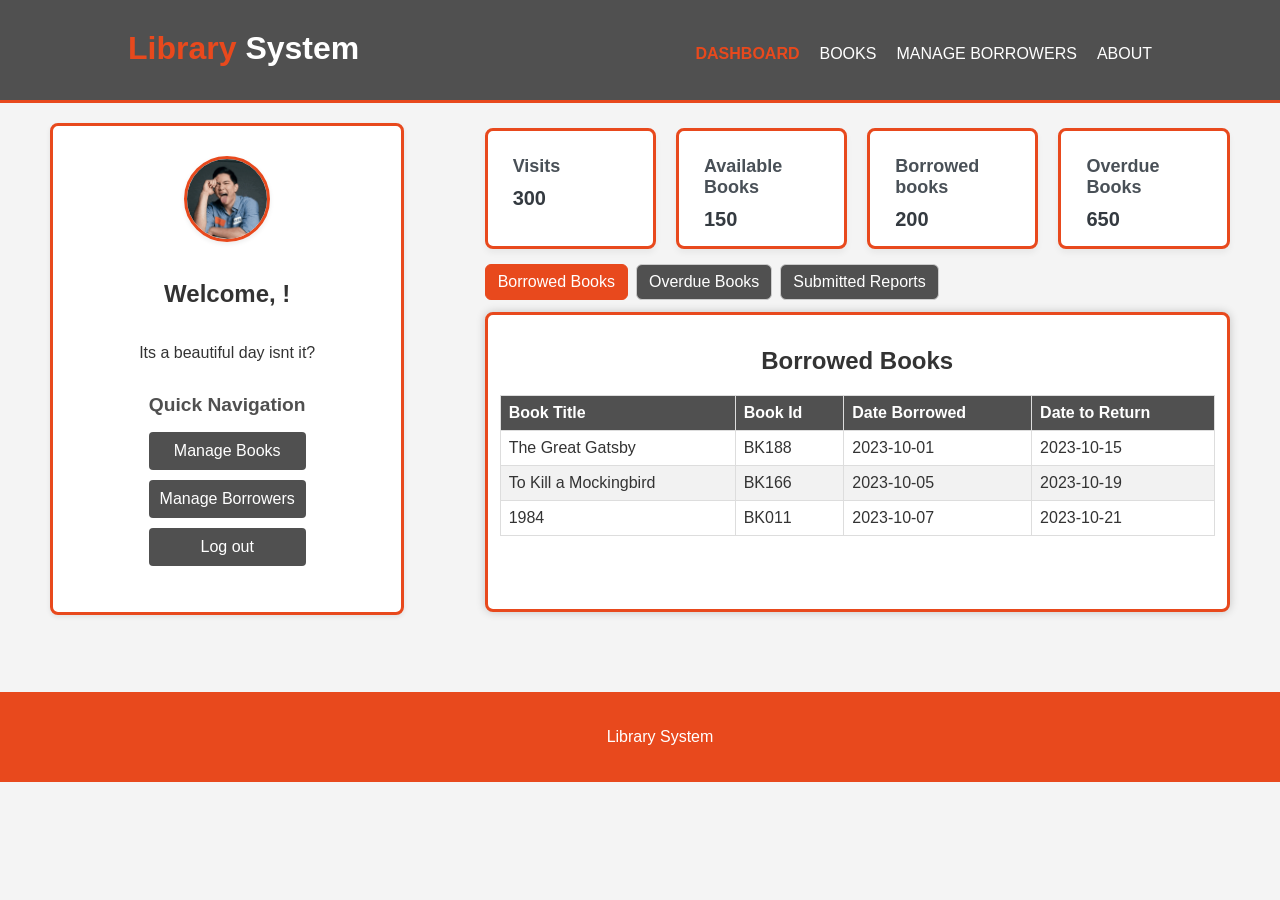
<file: ITE1-Project/index.html>
<!DOCTYPE html>
<html lang="en">
<head>
    <meta charset="UTF-8">
    <meta name="viewport" content="width=device-width, initial-scale=1.0">

    <link rel="stylesheet" href="kainis.css">
    <title>Library System - Dashboard</title>
    <style>
        body{
            min-height: 100vh;
        }
        .niger {
            background: #fff;
            border: 1px solid #ccc;
            border-radius: 8px;
            box-shadow: 0 2px 5px rgba(0,0,0,0.08);
            padding: 24px 16px;
            margin: 20px auto;
            transition: box-shadow 0.2s;
            width: 80%;
            border: #e8491d 3px solid;
            margin-top: 0px;
        }
        .dashboard-section h2 {
            color: #e8491d;
            margin-bottom: 15px;
            
        }

        .dashboard-links {
            list-style: none;
            padding: 0;
        }

        .dashboard-links li {
            margin-bottom: 10px;
        }

        .dashboard-links a {
            display: block;
            background-color: #505050;
            color: white;
            text-align: center;
            padding: 10px;
            text-decoration: none;
            border-radius: 4px;
            transition: background-color 0.3s ease;
        }

        .dashboard-links a:hover {
            background-color: #e8491d;
        }

        footer {
            padding: 20px;
            margin-top: 20px;
            color: #fff;
            background-color: #e8491d;
            text-align: center;
        }

        
       
.chart-canvas {
    flex-shrink: 0;
}

.overview {
            gap: 20px;
            display: flex;
            flex-direction: row;
            grid-template-columns: 1fr;
            align-items: center;
            min-width: 250px;
            
        }

        .overview-card {
            background-color: #fff;
            padding: 25px;
            border-radius: 8px;
            box-shadow: 0 4px 6px rgba(0, 0, 0, 0.05);
            text-align: left; 
            transition: transform 0.3s;
            width: 200%;
            height: 50%;
            border: #e8491d 3px solid;
        }
        .overview-card h3 {
            margin-top: 0;
            margin-bottom: 10px;
            font-size: 18px;
            color: #495057;
        }

        .overview-card p {
            margin: 0;
            font-size: 20px;
            font-weight: bold;
            color: #343a40;
        }
        .chart-overview-flex {
            display: flex;
            gap: 20px;
            align-items: flex-start;
            margin-bottom: 20px;
            justify-content: space-around;
            width: 100%;
        }
        .welcome-container,
        .div-container,
        .overview {
            flex: 1 1 0;
            min-width: 0;
        }
        .welcome-photo {
            width: 80px;
            height: 80px;
            border-radius: 50%;
            object-fit: cover;
            margin-right: 18px;
            border: 3px solid #e8491d;
            box-shadow: 0 2px 5px rgba(0,0,0,0.08);
        }
        .welcome-container {
            background: #fff;
            padding: 30px 24px;
            border-radius: 8px;
            box-shadow: 0 2px 5px rgba(0,0,0,0.08);
            min-width: 15%;
            max-width: 300px;
            display: flex;
            align-items: flex-start;
            justify-content: center;
            height: 100%;
            border: #e8491d 3px solid;
        }
        .welcome-inner {
            display: flex;
            flex-direction: column;
            align-items: center;
        }
        .welcome-photo {
            width: 80px;
            height: 80px;
            border-radius: 50%;
            object-fit: cover;
            margin-bottom: 18px;
            border: 3px solid #e8491d;
            box-shadow: 0 2px 5px rgba(0,0,0,0.08);
            margin-right: 0;
        }
        .div-container {
            display: flex;
            flex-direction: row;
            gap: 1rem;
            justify-content: center;
            align-items: flex-start;
            flex-wrap: wrap;
            margin-bottom: 20px;
            height: max-content;
            width: 100%;
        }
        .cont1 {
            display: flex;
            margin-bottom: 20px;
            justify-content: center;
            align-items: center;
            max-width: 70%;
            flex-direction: column;
            flex-wrap: wrap;
        }
        .overdue-books {
            background-color: white;
            border: #e8491d 3px solid;
            padding: 20px;
            border-radius: 8px;
            box-shadow: 0 0 10px rgba(0, 0, 0, 0.2);
            width: 20%;
            margin-top: 50px;
            text-align: center;
            margin-left: 10px;
            margin-right: 10px;
            min-width: 400px;
            justify-content: center;
            align-items: center;
            height: 300px;
            overflow: scroll;
            overflow-y: auto;
            flex-shrink: 1;
            flex-grow: 0;
            flex-basis: auto;
        }
        .overdue-books body{
            display:block;
            overflow:auto;
            height:200px;
            width: 80%;
        }
       .tabs { width: 100%; }
       .tab-buttons { display: flex; gap: 8px; margin-bottom: 12px; justify-content: flex-start; flex-wrap: wrap; }
       .tab-buttons button {
           padding: 8px 12px;
           margin-top: 10px;
           border-radius: 6px;
           border: 1px solid #ccc;
           background: #505050;
           cursor: pointer;
       }
       .tab-buttons button.active {
           background: #e8491d;
           color: #fff;
           border-color: #e8491d;
       }
       .tab-content > div { display: none; }
       .tab-content > div.active { display: block; }
       /* make the inner tables responsive */
       .tab-panel .overdue-books {
           width: 100%;
           min-width: 0;
           margin: 0;
           padding: 12px;
           box-sizing: border-box;
       }
       .tab-panel table { width: 100%; border-collapse: collapse; }
       .tab-panel th, .tab-panel td { padding: 8px; border: 1px solid #ddd; text-align: left; }
       @media(max-width: 768px){
           .tab-buttons { justify-content: center; }
       }
        
         @media(max-width: 768px){
            header #branding,
            header nav,
            header nav li {
                float: none;
                text-align: center;
                width: 100%;
                grid-template-columns: 1fr;
            }
            header nav ul {
                display: grid;
                gap: 10px;
                grid-template-columns: 1fr 1fr;
            }
           .chart-overview-flex{
            flex-direction: column;
            align-items: center;
            gap: 20px;
            width: 100%;
           }
            header {
                padding-bottom: 20px;
            }
            .welcome-container {
                max-width: 100%;
                margin-bottom: 20px;
                align-items: stretch;
            }
            .overview{
                display: flex;
                flex-direction: column;
                max-width: 100%;
                align-items: center;
                
            }
            .overview-card{
                width: 100%;
                height: auto;

            }
            .niger {
                width: 90%;
                overflow: scroll;
            }
            .div-container {
                max-width: 100%;
            }
            .overdue-books{
                max-width: 90vw;
                height: 180px;
                min-width: 260px;
                padding: 10px;
                overflow-y: auto;
                overflow-x: auto;
                box-sizing: border-box;
            }
            .cont1 {
                max-width: 90%;
            }

        }
    </style>
</head>
<body>
    <header>
        <div class="container">
            <div id="branding">
                <h1><span class="highlight">Library</span> System</h1>
            </div>
            <nav>
                <ul>
                    <li class="current"><a href="Admin-Dashboard.html">Dashboard</a></li>
                    <li><a href="admin-books.html">Books</a></li>
                    <li><a href="admin-manage borrowers.html">Manage Borrowers</a></li>                    
                    <li><a href="About.html">About</a></li>
                </ul>
            </nav>
        </div>
    </header>

<section id="main">

    <div class="chart-overview-flex">
    <div class="welcome-container">
    <div class="welcome-inner">
        <img src="Imgsrc/alden-richards-tongue-meme.gif" alt="Profile Photo" class="welcome-photo">
        <h2>Welcome, <span id="user-name"></span>!</h2>
        <p>Its a beautiful day isnt it?</p>
        <section class="dashboard-section" style="box-shadow:none; background:none; padding:0; margin:0;">
            <h2 style="color:#505050; margin:16px 0 8px 0; font-size:1.2em;">Quick Navigation</h2>
            <ul class="dashboard-links">
                <li><a href="Admin-books.html">Manage Books</a></li>
                <li><a href="admin-manage borrowers.html">Manage Borrowers</a></li>
                <li><a href="home.html">Log out</a></li>
            </ul>
        </section>
    </div>
    </div>
<div class="cont1">
    <div class="overview">
        <div class="overview-card">
            <h3>Visits</h3>
            <p>300</p>
        </div>
        <div class="overview-card">
            <h3>Available Books</h3>
            <p>150</p>
        </div>
        <div class="overview-card">
            <h3>Borrowed books</h3>
            <p>200</p>
        </div>
        <div class="overview-card">
        <h3> Overdue Books</h3>
        <p>650</p>
        </div>
    </div>
    
        <div class="tabs">
    <div class="tab-buttons" role="tablist" aria-label="Overdue tabs">
       <button class="active" data-target="borrowed-panel" role="tab" aria-selected="true">Borrowed Books</button>
       <button data-target="overdue-panel" role="tab" aria-selected="false">Overdue Books</button>
       <button data-target="reports-panel" role="tab" aria-selected="false">Submitted Reports</button>
    </div>

    <div class="tab-content">
        <div id="borrowed-panel" class="tab-panel active" role="tabpanel" aria-hidden="false">
            <div class="overdue-books">
                <h2>Borrowed Books</h2>
                <div style="overflow-x:auto;">
                <table>
                    <thead>
                        <tr>
                            <th>Book Title</th>
                            <th>Book Id</th>
                            <th>Date Borrowed</th>
                            <th>Date to Return</th>
                        </tr>
                    </thead>
                    <tbody>
                        <tr>
                            <td>The Great Gatsby</td>
                            <td>BK188</td>
                            <td>2023-10-01</td>
                            <td>2023-10-15</td>
                        </tr>
                        <tr>
                            <td>To Kill a Mockingbird</td>
                            <td>BK166</td>
                            <td>2023-10-05</td>
                            <td>2023-10-19</td>
                        </tr>
                        <tr>
                            <td>1984</td>
                            <td>BK011</td>
                            <td>2023-10-07</td>
                            <td>2023-10-21</td>
                        </tr>
                    </tbody>
                </table>
                </div>
            </div>
        </div>

        <div id="overdue-panel" class="tab-panel" role="tabpanel" aria-hidden="true">
            <div class="overdue-books">
                <h2>Overdue books</h2>
                <div style="overflow-x:auto;">
                <table>
                    <thead>
                        <tr>
                            <th>Student name</th>
                            <th>Book id</th>
                            <th>Date Borrowed</th>
                            <th>Date to return</th>
                        </tr>
                    </thead>
                    <tbody>
                       <tr>
                            <td>Juan Dela Cruz</td>
                            <td>BK123</td>
                            <td>2023-09-20</td>
                            <td>2023-10-04</td>
                        </tr>
                        <tr>
                            <td>Maria Clara</td>
                            <td>BK215</td>
                            <td>2023-09-25</td>
                            <td>2023-10-09</td>
                        </tr>
                        <tr>
                            <td>Pedro Penduko</td>
                            <td>BK178</td>
                            <td>2023-09-28</td>
                            <td>2023-10-12</td>
                        </tr>
                    </tbody>
                </table>
                </div>
            </div>
        </div>

        <div id="reports-panel" class="tab-panel" role="tabpanel" aria-hidden="true">
            <div class="overdue-books tab-panel-reports" style="padding:12px; box-sizing:border-box;">
                <h2>Submitted Reports</h2>
                <div style="overflow-x:auto;">
                    <table class="report-table" style="width:100%;border-collapse:collapse;">
                        <thead>
                            <tr>
                                <th>ID</th>
                                <th>Type</th>
                                <th>Book Title</th>
                                <th>Status / Problems</th>
                                <th>Date/Time</th>
                            </tr>
                        </thead>
                        <tbody id="dashboard-reports-body"></tbody>
                    </table>
                </div>
            </div>
        </div>
    </div>
</div>
    </div>
    </div>
</div>    
</div>


<script>
     document.getElementById('user-name').textContent = localStorage.getItem('firstName') || '';
function renderDashboardReports() {
    const tbody = document.getElementById('dashboard-reports-body');
    let reports = JSON.parse(localStorage.getItem('unifiedReports') || '[]');
    tbody.innerHTML = '';
    if (reports.length === 0) {
        const row = tbody.insertRow();
        const cell = row.insertCell();
        cell.colSpan = 5;
        cell.textContent = 'No reports submitted.';
        cell.style.textAlign = 'center';
        return;
    }
    reports.forEach(r => {
        const row = tbody.insertRow();
        row.insertCell().textContent = r.id;
        row.insertCell().textContent = r.type;
        row.insertCell().textContent = r.title;
        row.insertCell().textContent = r.status;
        row.insertCell().textContent = r.date;
    });
}
 (function() {
        const tabButtons = document.querySelectorAll('.tab-buttons button');
        tabButtons.forEach(btn => {
            btn.addEventListener('click', () => {
                const targetId = btn.getAttribute('data-target');
                // deactivate all buttons / panels
                tabButtons.forEach(b => { b.classList.remove('active'); b.setAttribute('aria-selected','false'); });
                document.querySelectorAll('.tab-content > .tab-panel').forEach(p => {
                    p.classList.remove('active'); p.setAttribute('aria-hidden','true');
                });
                // activate clicked
                btn.classList.add('active'); btn.setAttribute('aria-selected','true');
                const panel = document.getElementById(targetId);
                if (panel) { panel.classList.add('active'); panel.setAttribute('aria-hidden','false'); }
            });
        });
    })();
document.addEventListener('DOMContentLoaded', renderDashboardReports);
</script>
</section>
    <footer>
        <p>Library System</p>
    </footer>   
</body>
</html>
</file>
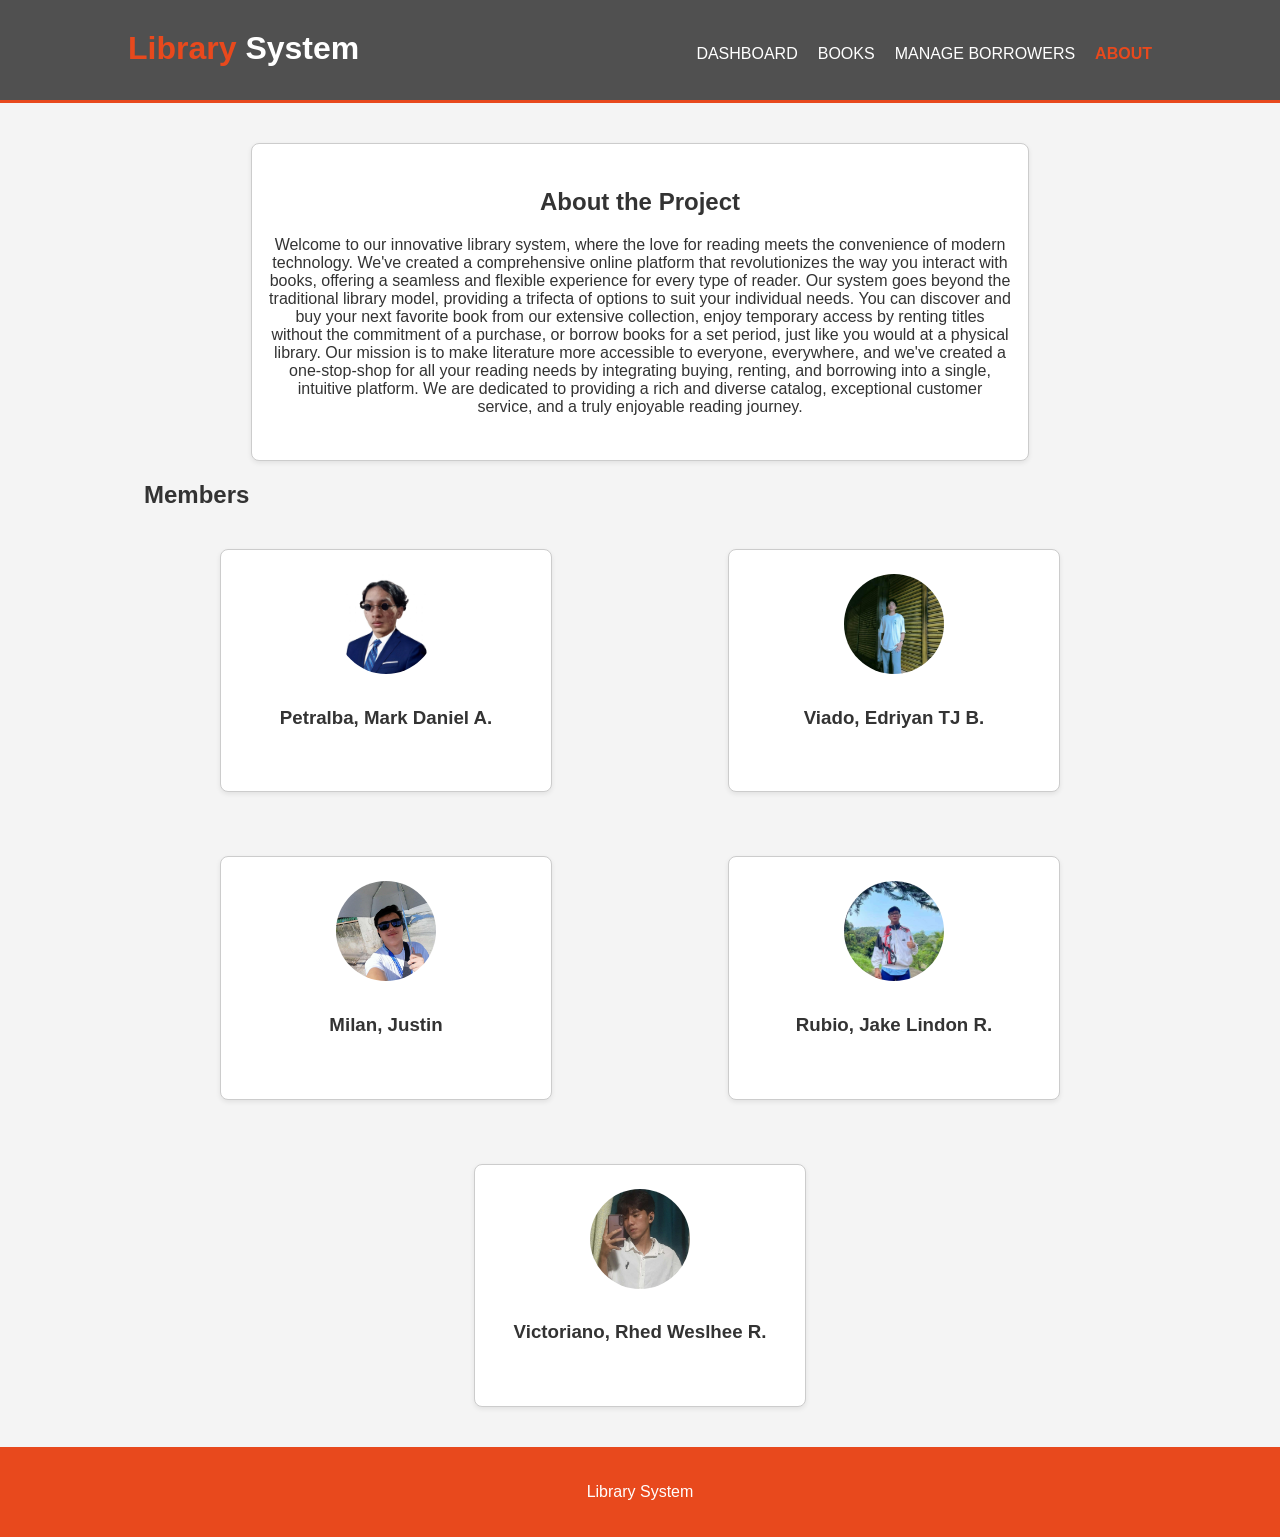
<file: ITE1-Project/About.html>
<!DOCTYPE html>
    <html lang="en">
    <head>
        <meta charset="UTF-8">
        <meta name="viewport" content="width=device-width, initial-scale=1.0">
        <link rel="stylesheet" href="kainis.css">
        <title>Library System - Members</title>
        <style>

            .members-cont {
                width: 80%;
                margin: auto;
                display: flex;
                flex-wrap: wrap;      
                gap: 24px;            
                justify-content: flex-start; 
                align-items: flex-start; 
                overflow: show;  
            }       
            .book-box {
                background: #fff;
                border: 1px solid #ccc;
                border-radius: 8px;
                box-shadow: 0 2px 5px rgba(0,0,0,0.08);
                padding: 24px 16px;
                margin: 20px auto;
                width: 30%;
                display: flex;
                flex-wrap: nowrap;
                align-items: center;
                transition: box-shadow 0.2s;
                gap: 30px;
            }
            
           .about-cont {
                width: 60%;
                margin: auto;
                background: #fff;
                border: 1px solid #ccc;
                border-radius: 8px;
                box-shadow: 0 2px 5px rgba(0,0,0,0.08);
                padding: 24px 16px;
                margin: 20px auto;
                transition: box-shadow 0.2s;
            }
 @media(max-width: 768px){
            header #branding,
            header nav,
            header nav li {
                float: none;
                text-align: center;
                width: 100%;
                grid-template-columns: 1fr;
            }
            header nav ul {
                display: grid;
                gap: 10px;
                grid-template-columns: 1fr 1fr;
            }
            .about-cont {
                width: 90%;
                margin: auto;
                max-height: 400px;
                overflow: scroll;
            }
            .members-cont {
                width: 90%;
                margin: auto;
                display: flex;
                flex-wrap: wrap;      
                gap: 24px;            
                justify-content: center; 
                align-items: center; 
                overflow: show; 
                flex-direction: column;
            }
            .book-box {
                background: #fff;
                border: 1px solid #ccc;
                border-radius: 8px;
                box-shadow: 0 2px 5px rgba(0,0,0,0.08);
                padding: 24px 16px;
                margin: 20px auto;
                width: 90%;
                display: flex;
                flex-wrap: nowrap;
                align-items: center;
                transition: box-shadow 0.2s;
                gap: 30px;
            }
        }
            
        
        </style> 
    </head>
    <body>
        <header>
            <div class="container">
                <div id="branding">
                    <h1><span class="highlight">Library</span> System</h1>
                </div>
                <nav>
                    <ul>
                        <li><a href="index.html">Dashboard</a></li>
                        <li><a href="books.html">Books</a></li>
                        <li><a href="admin-manage borrowers.html">Manage Borrowers</a></li>
                        <li class="current"><a href="About.html">About</a></li>
                    </ul>
                </nav>
            </div>
        </header>

        <section id="main">
            <div class="about-cont">
                <h1 style="text-align: center; margin-bottom: 20px;">About the Project</h1>
                <p style="text-align: center; margin-bottom: 20px;">
                    Welcome to our innovative library system, where the love for reading meets the convenience of modern technology. We've created a comprehensive online platform that revolutionizes the way you interact with books, offering a seamless and flexible experience for every type of reader. Our system goes beyond the traditional library model, providing a trifecta of options to suit your individual needs. You can discover and buy your next favorite book from our extensive collection, enjoy temporary access by renting titles without the commitment of a purchase, or borrow books for a set period, just like you would at a physical library. Our mission is to make literature more accessible to everyone, everywhere, and we've created a one-stop-shop for all your reading needs by integrating buying, renting, and borrowing into a single, intuitive platform. We are dedicated to providing a rich and diverse catalog, exceptional customer service, and a truly enjoyable reading journey.
               </p>
            </div>
                        
                 
           
            <h2 style="margin-left:10%;">Members</h2>
            <div class="members-cont">
                <div class="book-box">
                    <div class="member">
                        <img src="Imgsrc/ako.jpg" alt="Member Profile Picture">
                        <h3 class="member-name"> Petralba, Mark Daniel A.</h3>
                        <div class="member-details">
                            <p>Facebook: <a href="https://www.facebook.com/mark.daniel.petralba.2024">Mark Daniel Petralba</a></p>
                            <p>Instagram: <a href="https://instagram.com/ishoboidaniel">ishoboidaniel</a></p>
                            <p>TikTok: <a href="https://tiktok.com/@awitizeddaniel">@awitizeddaniel</a></p>
                            <p>Telegram: <a href="https://t.me/cococrunchybop">cococrunchybop</a></p>
                        </div>
                        <div class="fave-quts">
                    
                        </div>
                    </div>
                </div>    

                <div class="book-box">
                    <div class="member">
                        <img src="Imgsrc/Viado.jpg" alt="Member Profile Picture">
                        <h3 class="member-name"> Viado, Edriyan TJ B.</h3>
                        <div class="member-details">
                            <p>Facebook: <a href="https://www.facebook.com/edriyan15">Viado Edriyan</a></p>
                            <p>Instagram: <a href="instagram.com/Tj_Viado">Tj_Viado</a></p>
                            <p>TikTok: <a href="#">Edriyan</a></p>
                            <p>Telegram: <a href="#">TJ Bautista</a></p>
                        </div>
                    </div> 
                </div>

                <div class="book-box">
                    <div class="member">
                        <img src="Imgsrc/Milan.jpg" alt="Member Profile Picture">
                        <h3 class="member-name">Milan, Justin </h3>
                        <div class="member-details">
                            <p>Facebook: <a href="#">Milan Justin</a></p>
                            <p>Instagram: <a href="#">MJ JUSTIN</a></p>
                            <p>TikTok: <a href="#">justinmatthewmilan</a></p>
                            <p>Telegram: <a href="#">Justin Matthew Milan</a></p>
                        </div>
                    </div> 
                </div>

                <div class="book-box">
                    <div class="member">
                        <img src="Imgsrc/Rubio.jpg" alt="Member Profile Picture">
                        <h3 class="member-name">Rubio, Jake Lindon R.</h3>
                        <div class="member-details">
                            <p>Facebook: <a href="#">Jake Rubio</a></p>
                            <p>Instagram: <a href="#">Jake Rubio</a></p>
                            <p>TikTok: <a href="#">Jake Rubio</a></p>
                            <p>Telegram: <a href="#">Jake Rubio</a></p>
                        </div>
                    </div> 
                </div>

                <div class="book-box">
                    <div class="member">
                        <img src="Imgsrc/Victoriano.jpg" alt="Member Profile Picture">
                        <h3 class="member-name">Victoriano, Rhed Weslhee R.</h3>
                        <div class="member-details">
                            <p>Facebook: <a href="#">Rhed Weslhee R. Victoriano</a></p>
                            <p>Instagram: <a href="#">Rhed Weslhee</a></p>
                            <p>TikTok: <a href="#">Rhed</a></p>
                        </div>
                    </div> 
                </div>
            </div>
        </section>

        <footer>
            <p>Library System</p>
        </footer>
    </body>
    </html>
</file>
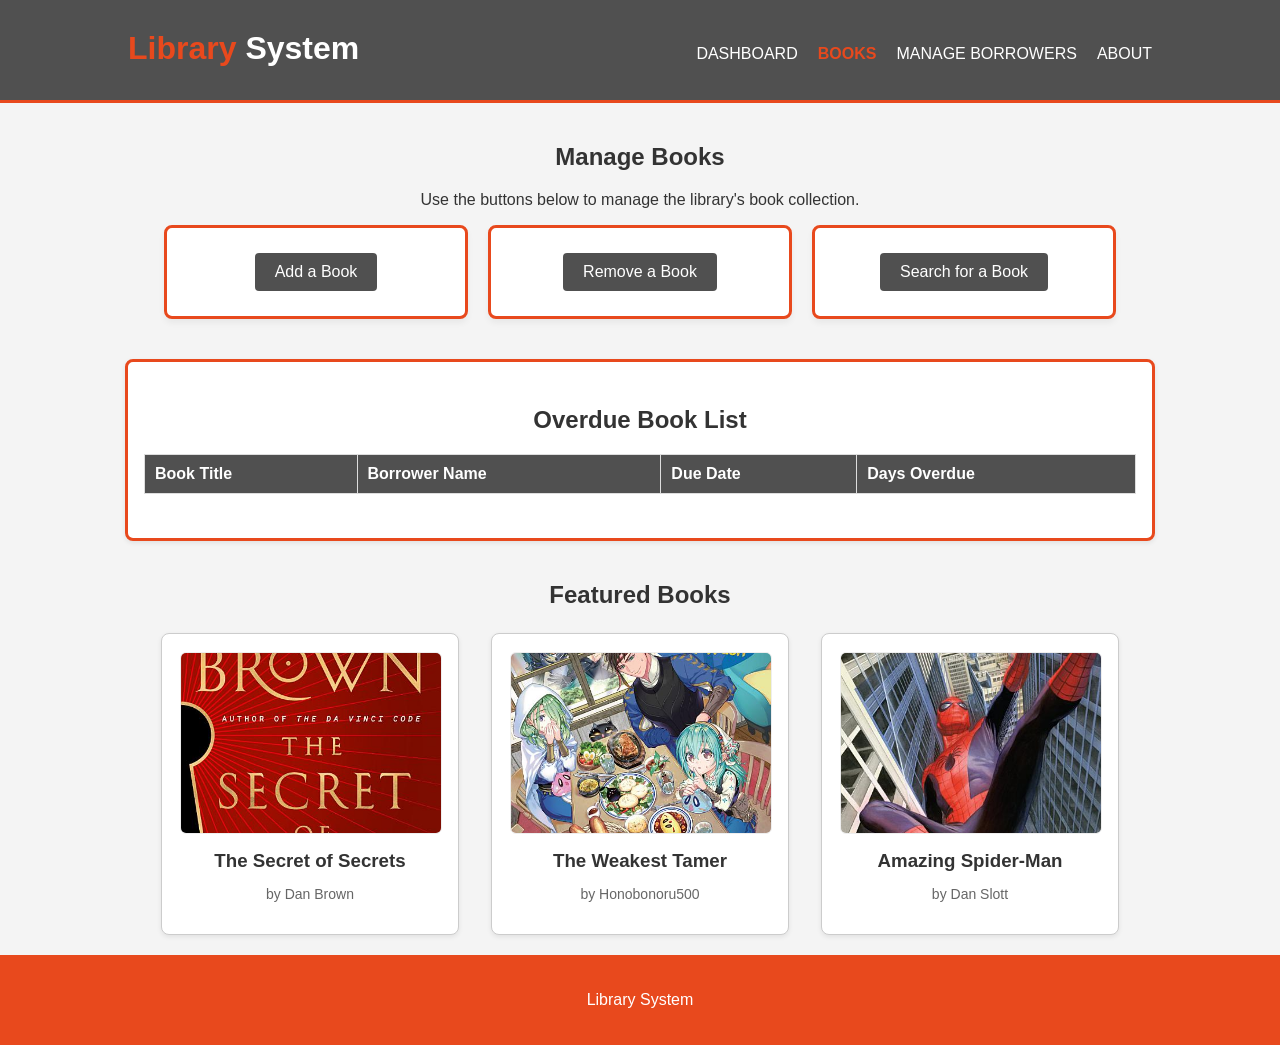
<file: ITE1-Project/Admin-books.html>
<!DOCTYPE html>
    <html lang="en">
    <head>
        <meta charset="UTF-8">
        <meta name="viewport" content="width=device-width, initial-scale=1.0">
        <link rel="stylesheet" href="kainis.css">
        <title>Library System - Members</title>
        <style>
            .niger {
            background: #fff;
            border: 1px solid #ccc;
            border-radius: 8px;
            box-shadow: 0 2px 5px rgba(0,0,0,0.08);
            padding: 24px 16px;
            margin: 20px auto;
            transition: box-shadow 0.2s;
            width: 80%;
            border: #e8491d 3px solid;
            margin-top: 0px;
        }
            footer {
                width: 100%;
            }

            .members-cont {
                width: 80%;
                margin: auto;
                display: flex;
                flex-wrap: wrap;      
                gap: 24px;            
                justify-content: flex-start; 
                align-items: flex-start; 
                overflow: show;  
            }       
            .book-box {
                background: #fff;
                border: 1px solid #ccc;
                border-radius: 8px;
                box-shadow: 0 2px 5px rgba(0,0,0,0.08);
                padding: 24px 16px;
                margin: 20px auto;
                width: 30%;
                display: flex;
                flex-wrap: nowrap;
                align-items: center;
                transition: box-shadow 0.2s;
                gap: 30px;
            }
            
           .about-cont {
                width: 60%;
                margin: auto;
                background: #fff;
                border: 1px solid #ccc;
                border-radius: 8px;
                box-shadow: 0 2px 5px rgba(0,0,0,0.08);
                padding: 24px 16px;
                margin: 20px auto;
                transition: box-shadow 0.2s;
            }
            .overview {
           gap: 20px;
    display: flex;
    flex-direction: row;
    grid-template-columns: 1fr;
    min-width: 250px;
    justify-content: center; 
    align-items: center;
        }

        .overview-card {
            background-color: #fff;
            padding: 25px;
            border-radius: 8px;
            box-shadow: 0 4px 6px rgba(0, 0, 0, 0.05);
            text-align: center; 
            transition: transform 0.3s;
            width: 20%;
            border: #e8491d 3px solid;
        }
        .overview-card h3 {
            margin-top: 0;
            margin-bottom: 10px;
            font-size: 18px;
            color: #495057;
        }

        .overview-card p {
            margin: 0;
            font-size: 20px;
            font-weight: bold;
            color: #343a40;
        }
        .chart-overview-flex {
            display: flex;
            gap: 20px;
            align-items: flex-start;
            margin-bottom: 20px;
            width: 100%;
        }
        .overview {
            flex: 1 1 0;
            min-width: 0;
        }
        h2 {
            color: #333;
            text-align: center;
        }    
        .bok{
            text-align: center;
            
        }
         @media(max-width: 768px){
            header #branding,
            header nav,
            header nav li {
                float: none;
                text-align: center;
                width: 100%;
                grid-template-columns: 1fr;
            }
            header nav ul {
                display: grid;
                gap: 10px;
                grid-template-columns: 1fr 1fr;
            }
            .overview {
                flex-direction: column;
                align-items: center;
                width: 100%;
            }
            .overview-card {
                width: 80%;
            }
         }  
        </style> 
    </head>
    <body>
        <header>
            <div class="container">
                <div id="branding">
                    <h1><span class="highlight">Library</span> System</h1>
                </div>
                <nav>
                    <ul>
                        <li><a href="index.html">Dashboard</a></li>
                        <li class="current"><a href="Admin-books.html">Books</a></li>
                        <li><a href="admin-manage borrowers.html">Manage Borrowers</a></li>
                        <li><a href="About.html">About</a></li>
                    </ul>
                </nav>
            </div>
        </header>

        <section id="main">
            <div class="bok">
            <h2>Manage Books</h2>
            <p>Use the buttons below to manage the library's book collection.</p>
            </div>  
            <div class="overview">
        <div class="overview-card">
           <button onclick="addabook()">Add a Book</button>
        </div>
        <div class="overview-card">
           <button onclick="removeabook()">Remove a Book</button>
        </div>
        <div class="overview-card">
            <button onclick="searchabook()">Search for a Book</button>
        </div>
        
        </div>
        <section id="overdue-books-list" style="margin-top:40px;">
    <div class="niger">
    <h2 style="text-align:center;">Overdue Book List</h2>
    <div style="overflow-x:auto;">
        <table style="width:100%;border-collapse:collapse;background:#fff;">
            <thead>
                <tr style="background:#f4f4f4;">
                    <th style="padding:10px;border:1px solid #ddd;">Book Title</th>
                    <th style="padding:10px;border:1px solid #ddd;">Borrower Name</th>
                    <th style="padding:10px;border:1px solid #ddd;">Due Date</th>
                    <th style="padding:10px;border:1px solid #ddd;">Days Overdue</th>
                </tr>
            </thead>
            <tbody id="overdue-books-tbody">
               
            </tbody>
        </table>
    </div>
    </div>  
</section>
       
        <section id="featured-books" style="margin-top:40px;">
            <h2 style="text-align:center;">Featured Books</h2>
            <div style="display:flex; flex-wrap:wrap; justify-content:center; gap:32px; margin-top:24px;">
                <div style="background:#fff; border:1px solid #ccc; border-radius:8px; box-shadow:0 2px 5px rgba(0,0,0,0.08); width:260px; padding:18px; text-align:center;">
                    <img src="Bookspng/1.jpg" alt="The Secret of Secrets" style="width:100%; height:180px; object-fit:cover; border-radius:6px; border:1px solid #eee;">
                    <h3 style="margin:12px 0 6px 0; color:#333;">The Secret of Secrets</h3>
                    <p style="font-size:14px; color:#666;">by Dan Brown</p>
                </div>
                <div style="background:#fff; border:1px solid #ccc; border-radius:8px; box-shadow:0 2px 5px rgba(0,0,0,0.08); width:260px; padding:18px; text-align:center;">
                    <img src="Bookspng/2.jpg" alt="The Weakest Tamer" style="width:100%; height:180px; object-fit:cover; border-radius:6px; border:1px solid #eee;">
                    <h3 style="margin:12px 0 6px 0; color:#333;">The Weakest Tamer</h3>
                    <p style="font-size:14px; color:#666;">by Honobonoru500</p>
                </div>
                <div style="background:#fff; border:1px solid #ccc; border-radius:8px; box-shadow:0 2px 5px rgba(0,0,0,0.08); width:260px; padding:18px; text-align:center;">
                    <img src="Bookspng/3.jpg" alt="Amazing Spider-Man" style="width:100%; height:180px; object-fit:cover; border-radius:6px; border:1px solid #eee;">
                    <h3 style="margin:12px 0 6px 0; color:#333;">Amazing Spider-Man</h3>
                    <p style="font-size:14px; color:#666;">by Dan Slott</p>
                </div>
            </div>
        </section>
        </section>
        
<div id="searchBookModal" style="display:none;position:fixed;z-index:1000;left:0;top:0;width:100%;height:100%;background:rgba(0,0,0,0.6);align-items:center;justify-content:center;">
  <div style="background:#fff;padding:30px;border-radius:10px;max-width:500px;margin:auto;position:relative;box-shadow:0 4px 16px rgba(0,0,0,0.2);">
    <span id="closeSearchModal" style="position:absolute;top:10px;right:20px;font-size:28px;cursor:pointer;color:#888;">&times;</span>
    <h2 style="margin-top:0;color:#e8491d;">Search a Book</h2>
    <input type="text" id="searchBookInput" placeholder="Enter title, author, or genre..." style="width:100%;padding:10px;margin-bottom:18px;border-radius:6px;border:1px solid #ccc;">
    <div id="searchBookResults"></div>
  </div>
</div>
<script>
    function addabook() {
        window.location.href = 'add a book.html';
    }
    function removeabook() {
        window.location.href = 'remove-a-book.html';
    }
    function searchabook() {
        window.location.href = 'add a book.html';
    }
    function overduebooklist() {
        window.location.href = 'overdue book list.html';
    }

const booksData = [
  {title:'The Secret of Secrets',author:'Dan Brown',genre:'Thriller',imageUrl:'Bookspng/1.jpg'},
  {title:'The Weakest Tamer',author:'Honobonoru500',genre:'Manga',imageUrl:'Bookspng/2.jpg'},
  {title:'Amazing Spider-Man',author:'Dan Slott',genre:'Superhero',imageUrl:'Bookspng/3.jpg'}
 
];
const searchBtn = document.querySelector('.searchabook');
const modal = document.getElementById('searchBookModal');
const closeModal = document.getElementById('closeSearchModal');
const searchInput = document.getElementById('searchBookInput');
const resultsDiv = document.getElementById('searchBookResults');
searchBtn.onclick = function() {
  modal.style.display = 'flex';
  searchInput.value = '';
  resultsDiv.innerHTML = '';
  searchInput.focus();
};
closeModal.onclick = function() {
  modal.style.display = 'none';
};
window.onclick = function(e) {
  if (e.target === modal) modal.style.display = 'none';
};
searchInput.oninput = function() {
  const term = searchInput.value.toLowerCase();
  const filtered = booksData.filter(b =>
    b.title.toLowerCase().includes(term) ||
    b.author.toLowerCase().includes(term) ||
    b.genre.toLowerCase().includes(term)
  );
  if (!term) {
    resultsDiv.innerHTML = '';
    return;
  }
  if (filtered.length === 0) {
    resultsDiv.innerHTML = '<p style="color:#e8491d;">No books found.</p>';
    return;
  }
  resultsDiv.innerHTML = filtered.map(b =>
    `<div style='display:flex;align-items:center;margin-bottom:12px;'>
      <img src='${b.imageUrl}' alt='${b.title}' style='width:50px;height:70px;object-fit:cover;border-radius:4px;margin-right:12px;border:1px solid #eee;'>
      <div><strong>${b.title}</strong><br><span style='font-size:13px;color:#555;'>${b.author} | ${b.genre}</span></div>
    </div>`
  ).join('');
};

const overdueBooks = [
    { title: 'The Secret of Secrets', borrower: 'John Doe', dueDate: '2025-10-10', daysOverdue: 6 },
    { title: 'Amazing Spider-Man', borrower: 'Jane Smith', dueDate: '2025-10-12', daysOverdue: 4 }
];

function renderOverdueBooks() {
    const tbody = document.getElementById('overdue-books-tbody');
    if (!tbody) return;
    tbody.innerHTML = overdueBooks.length === 0
        ? `<tr><td colspan="4" style="text-align:center;padding:16px;">No overdue books.</td></tr>`
        : overdueBooks.map(b =>
            `<tr>
                <td style="padding:10px;border:1px solid #ddd;">${b.title}</td>
                <td style="padding:10px;border:1px solid #ddd;">${b.borrower}</td>
                <td style="padding:10px;border:1px solid #ddd;">${b.dueDate}</td>
                <td style="padding:10px;border:1px solid #ddd;">${b.daysOverdue}</td>
            </tr>`
        ).join('');
}
document.addEventListener('DOMContentLoaded', renderOverdueBooks);
</script>   
</script>
        <footer>
            <p>Library System</p>
        </footer>
    </body>
    </html>
</file>
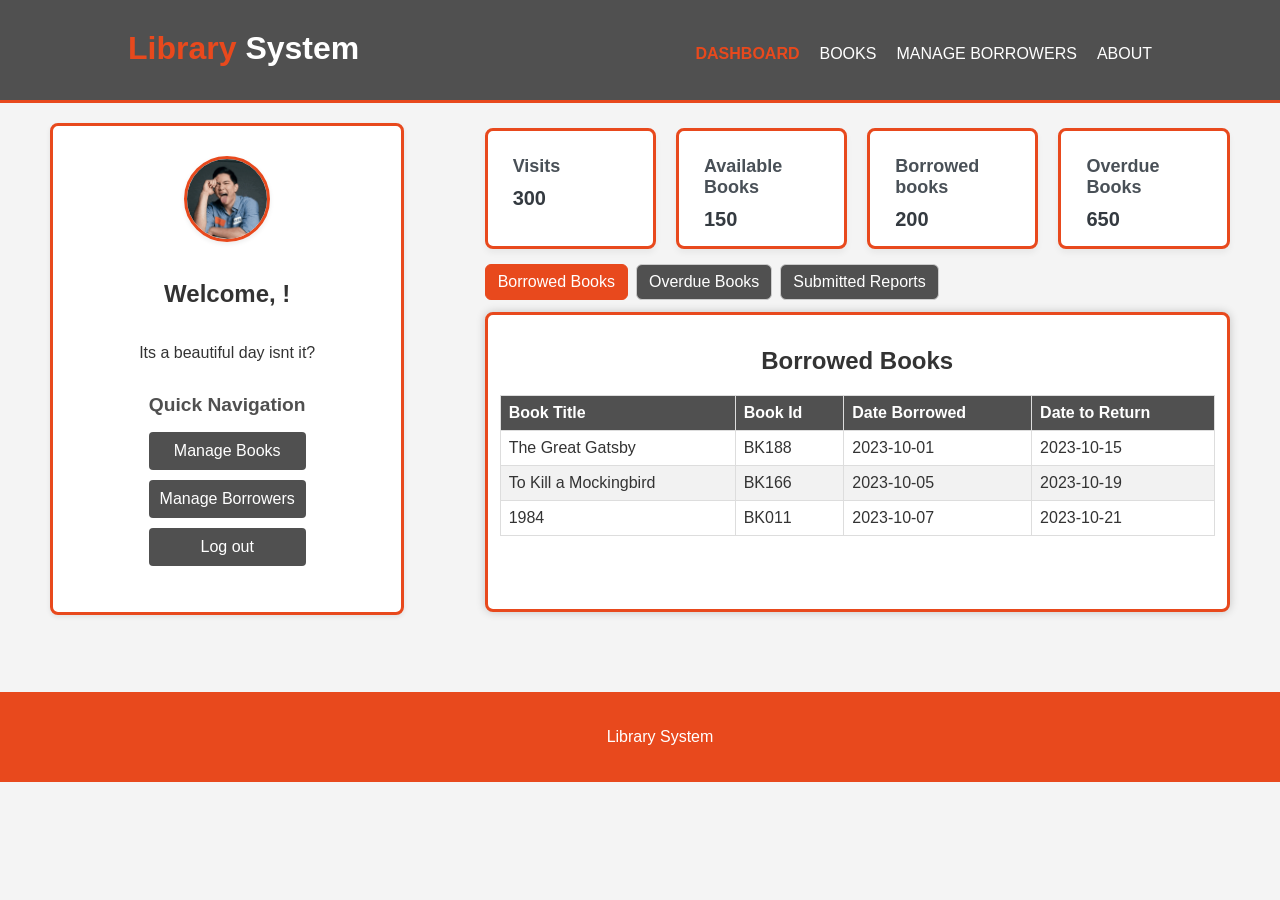
<file: ITE1-Project/Admin-Dashboard.html>
<!DOCTYPE html>
<html lang="en">
<head>
    <meta charset="UTF-8">
    <meta name="viewport" content="width=device-width, initial-scale=1.0">

    <link rel="stylesheet" href="kainis.css">
    <title>Library System - Dashboard</title>
    <style>
        body{
            min-height: 100vh;
        }
        .niger {
            background: #fff;
            border: 1px solid #ccc;
            border-radius: 8px;
            box-shadow: 0 2px 5px rgba(0,0,0,0.08);
            padding: 24px 16px;
            margin: 20px auto;
            transition: box-shadow 0.2s;
            width: 80%;
            border: #e8491d 3px solid;
            margin-top: 0px;
        }
        .dashboard-section h2 {
            color: #e8491d;
            margin-bottom: 15px;
            
        }

        .dashboard-links {
            list-style: none;
            padding: 0;
        }

        .dashboard-links li {
            margin-bottom: 10px;
        }

        .dashboard-links a {
            display: block;
            background-color: #505050;
            color: white;
            text-align: center;
            padding: 10px;
            text-decoration: none;
            border-radius: 4px;
            transition: background-color 0.3s ease;
        }

        .dashboard-links a:hover {
            background-color: #e8491d;
        }

        footer {
            padding: 20px;
            margin-top: 20px;
            color: #fff;
            background-color: #e8491d;
            text-align: center;
        }

        
       
.chart-canvas {
    flex-shrink: 0;
}

.overview {
            gap: 20px;
            display: flex;
            flex-direction: row;
            grid-template-columns: 1fr;
            align-items: center;
            min-width: 250px;
            
        }

        .overview-card {
            background-color: #fff;
            padding: 25px;
            border-radius: 8px;
            box-shadow: 0 4px 6px rgba(0, 0, 0, 0.05);
            text-align: left; 
            transition: transform 0.3s;
            width: 200%;
            height: 50%;
            border: #e8491d 3px solid;
        }
        .overview-card h3 {
            margin-top: 0;
            margin-bottom: 10px;
            font-size: 18px;
            color: #495057;
        }

        .overview-card p {
            margin: 0;
            font-size: 20px;
            font-weight: bold;
            color: #343a40;
        }
        .chart-overview-flex {
            display: flex;
            gap: 20px;
            align-items: flex-start;
            margin-bottom: 20px;
            justify-content: space-around;
            width: 100%;
        }
        .welcome-container,
        .div-container,
        .overview {
            flex: 1 1 0;
            min-width: 0;
        }
        .welcome-photo {
            width: 80px;
            height: 80px;
            border-radius: 50%;
            object-fit: cover;
            margin-right: 18px;
            border: 3px solid #e8491d;
            box-shadow: 0 2px 5px rgba(0,0,0,0.08);
        }
        .welcome-container {
            background: #fff;
            padding: 30px 24px;
            border-radius: 8px;
            box-shadow: 0 2px 5px rgba(0,0,0,0.08);
            min-width: 15%;
            max-width: 300px;
            display: flex;
            align-items: flex-start;
            justify-content: center;
            height: 100%;
            border: #e8491d 3px solid;
        }
        .welcome-inner {
            display: flex;
            flex-direction: column;
            align-items: center;
        }
        .welcome-photo {
            width: 80px;
            height: 80px;
            border-radius: 50%;
            object-fit: cover;
            margin-bottom: 18px;
            border: 3px solid #e8491d;
            box-shadow: 0 2px 5px rgba(0,0,0,0.08);
            margin-right: 0;
        }
        .div-container {
            display: flex;
            flex-direction: row;
            gap: 1rem;
            justify-content: center;
            align-items: flex-start;
            flex-wrap: wrap;
            margin-bottom: 20px;
            height: max-content;
            width: 100%;
        }
        .cont1 {
            display: flex;
            margin-bottom: 20px;
            justify-content: center;
            align-items: center;
            max-width: 70%;
            flex-direction: column;
            flex-wrap: wrap;
        }
        .overdue-books {
            background-color: white;
            border: #e8491d 3px solid;
            padding: 20px;
            border-radius: 8px;
            box-shadow: 0 0 10px rgba(0, 0, 0, 0.2);
            width: 20%;
            margin-top: 50px;
            text-align: center;
            margin-left: 10px;
            margin-right: 10px;
            min-width: 400px;
            justify-content: center;
            align-items: center;
            height: 300px;
            overflow: scroll;
            overflow-y: auto;
            flex-shrink: 1;
            flex-grow: 0;
            flex-basis: auto;
        }
        .overdue-books body{
            display:block;
            overflow:auto;
            height:200px;
            width: 80%;
        }
       .tabs { width: 100%; }
       .tab-buttons { display: flex; gap: 8px; margin-bottom: 12px; justify-content: flex-start; flex-wrap: wrap; }
       .tab-buttons button {
           padding: 8px 12px;
           margin-top: 10px;
           border-radius: 6px;
           border: 1px solid #ccc;
           background: #505050;
           cursor: pointer;
       }
       .tab-buttons button.active {
           background: #e8491d;
           color: #fff;
           border-color: #e8491d;
       }
       .tab-content > div { display: none; }
       .tab-content > div.active { display: block; }
       /* make the inner tables responsive */
       .tab-panel .overdue-books {
           width: 100%;
           min-width: 0;
           margin: 0;
           padding: 12px;
           box-sizing: border-box;
       }
       .tab-panel table { width: 100%; border-collapse: collapse; }
       .tab-panel th, .tab-panel td { padding: 8px; border: 1px solid #ddd; text-align: left; }
       @media(max-width: 768px){
           .tab-buttons { justify-content: center; }
       }
        
         @media(max-width: 768px){
            header #branding,
            header nav,
            header nav li {
                float: none;
                text-align: center;
                width: 100%;
                grid-template-columns: 1fr;
            }
            header nav ul {
                display: grid;
                gap: 10px;
                grid-template-columns: 1fr 1fr;
            }
           .chart-overview-flex{
            flex-direction: column;
            align-items: center;
            gap: 20px;
            width: 100%;
           }
            header {
                padding-bottom: 20px;
            }
            .welcome-container {
                max-width: 100%;
                margin-bottom: 20px;
                align-items: stretch;
            }
            .overview{
                display: flex;
                flex-direction: column;
                max-width: 100%;
                align-items: center;
                
            }
            .overview-card{
                width: 100%;
                height: auto;

            }
            .niger {
                width: 90%;
                overflow: scroll;
            }
            .div-container {
                max-width: 100%;
            }
            .overdue-books{
                max-width: 90vw;
                height: 180px;
                min-width: 260px;
                padding: 10px;
                overflow-y: auto;
                overflow-x: auto;
                box-sizing: border-box;
            }
            .cont1 {
                max-width: 90%;
            }

        }
    </style>
</head>
<body>
    <header>
        <div class="container">
            <div id="branding">
                <h1><span class="highlight">Library</span> System</h1>
            </div>
            <nav>
                <ul>
                    <li class="current"><a href="Admin-Dashboard.html">Dashboard</a></li>
                    <li><a href="admin-books.html">Books</a></li>
                    <li><a href="admin-manage borrowers.html">Manage Borrowers</a></li>                    
                    <li><a href="About.html">About</a></li>
                </ul>
            </nav>
        </div>
    </header>

<section id="main">

    <div class="chart-overview-flex">
    <div class="welcome-container">
    <div class="welcome-inner">
        <img src="Imgsrc/alden-richards-tongue-meme.gif" alt="Profile Photo" class="welcome-photo">
        <h2>Welcome, <span id="user-name"></span>!</h2>
        <p>Its a beautiful day isnt it?</p>
        <section class="dashboard-section" style="box-shadow:none; background:none; padding:0; margin:0;">
            <h2 style="color:#505050; margin:16px 0 8px 0; font-size:1.2em;">Quick Navigation</h2>
            <ul class="dashboard-links">
                <li><a href="Admin-books.html">Manage Books</a></li>
                <li><a href="admin-manage borrowers.html">Manage Borrowers</a></li>
                <li><a href="home.html">Log out</a></li>
            </ul>
        </section>
    </div>
    </div>
<div class="cont1">
    <div class="overview">
        <div class="overview-card">
            <h3>Visits</h3>
            <p>300</p>
        </div>
        <div class="overview-card">
            <h3>Available Books</h3>
            <p>150</p>
        </div>
        <div class="overview-card">
            <h3>Borrowed books</h3>
            <p>200</p>
        </div>
        <div class="overview-card">
        <h3> Overdue Books</h3>
        <p>650</p>
        </div>
    </div>
    
        <div class="tabs">
    <div class="tab-buttons" role="tablist" aria-label="Overdue tabs">
       <button class="active" data-target="borrowed-panel" role="tab" aria-selected="true">Borrowed Books</button>
       <button data-target="overdue-panel" role="tab" aria-selected="false">Overdue Books</button>
       <button data-target="reports-panel" role="tab" aria-selected="false">Submitted Reports</button>
    </div>

    <div class="tab-content">
        <div id="borrowed-panel" class="tab-panel active" role="tabpanel" aria-hidden="false">
            <div class="overdue-books">
                <h2>Borrowed Books</h2>
                <div style="overflow-x:auto;">
                <table>
                    <thead>
                        <tr>
                            <th>Book Title</th>
                            <th>Book Id</th>
                            <th>Date Borrowed</th>
                            <th>Date to Return</th>
                        </tr>
                    </thead>
                    <tbody>
                        <tr>
                            <td>The Great Gatsby</td>
                            <td>BK188</td>
                            <td>2023-10-01</td>
                            <td>2023-10-15</td>
                        </tr>
                        <tr>
                            <td>To Kill a Mockingbird</td>
                            <td>BK166</td>
                            <td>2023-10-05</td>
                            <td>2023-10-19</td>
                        </tr>
                        <tr>
                            <td>1984</td>
                            <td>BK011</td>
                            <td>2023-10-07</td>
                            <td>2023-10-21</td>
                        </tr>
                    </tbody>
                </table>
                </div>
            </div>
        </div>

        <div id="overdue-panel" class="tab-panel" role="tabpanel" aria-hidden="true">
            <div class="overdue-books">
                <h2>Overdue books</h2>
                <div style="overflow-x:auto;">
                <table>
                    <thead>
                        <tr>
                            <th>Student name</th>
                            <th>Book id</th>
                            <th>Date Borrowed</th>
                            <th>Date to return</th>
                        </tr>
                    </thead>
                    <tbody>
                       <tr>
                            <td>Juan Dela Cruz</td>
                            <td>BK123</td>
                            <td>2023-09-20</td>
                            <td>2023-10-04</td>
                        </tr>
                        <tr>
                            <td>Maria Clara</td>
                            <td>BK215</td>
                            <td>2023-09-25</td>
                            <td>2023-10-09</td>
                        </tr>
                        <tr>
                            <td>Pedro Penduko</td>
                            <td>BK178</td>
                            <td>2023-09-28</td>
                            <td>2023-10-12</td>
                        </tr>
                    </tbody>
                </table>
                </div>
            </div>
        </div>

        <div id="reports-panel" class="tab-panel" role="tabpanel" aria-hidden="true">
            <div class="overdue-books tab-panel-reports" style="padding:12px; box-sizing:border-box;">
                <h2>Submitted Reports</h2>
                <div style="overflow-x:auto;">
                    <table class="report-table" style="width:100%;border-collapse:collapse;">
                        <thead>
                            <tr>
                                <th>ID</th>
                                <th>Type</th>
                                <th>Book Title</th>
                                <th>Status / Problems</th>
                                <th>Date/Time</th>
                            </tr>
                        </thead>
                        <tbody id="dashboard-reports-body"></tbody>
                    </table>
                </div>
            </div>
        </div>
    </div>
</div>
    </div>
    </div>
</div>    
</div>


<script>
     document.getElementById('user-name').textContent = localStorage.getItem('firstName') || '';
function renderDashboardReports() {
    const tbody = document.getElementById('dashboard-reports-body');
    let reports = JSON.parse(localStorage.getItem('unifiedReports') || '[]');
    tbody.innerHTML = '';
    if (reports.length === 0) {
        const row = tbody.insertRow();
        const cell = row.insertCell();
        cell.colSpan = 5;
        cell.textContent = 'No reports submitted.';
        cell.style.textAlign = 'center';
        return;
    }
    reports.forEach(r => {
        const row = tbody.insertRow();
        row.insertCell().textContent = r.id;
        row.insertCell().textContent = r.type;
        row.insertCell().textContent = r.title;
        row.insertCell().textContent = r.status;
        row.insertCell().textContent = r.date;
    });
}
 (function() {
        const tabButtons = document.querySelectorAll('.tab-buttons button');
        tabButtons.forEach(btn => {
            btn.addEventListener('click', () => {
                const targetId = btn.getAttribute('data-target');
                // deactivate all buttons / panels
                tabButtons.forEach(b => { b.classList.remove('active'); b.setAttribute('aria-selected','false'); });
                document.querySelectorAll('.tab-content > .tab-panel').forEach(p => {
                    p.classList.remove('active'); p.setAttribute('aria-hidden','true');
                });
                // activate clicked
                btn.classList.add('active'); btn.setAttribute('aria-selected','true');
                const panel = document.getElementById(targetId);
                if (panel) { panel.classList.add('active'); panel.setAttribute('aria-hidden','false'); }
            });
        });
    })();
document.addEventListener('DOMContentLoaded', renderDashboardReports);
</script>
</section>
    <footer>
        <p>Library System</p>
    </footer>   
</body>
</html>
</file>
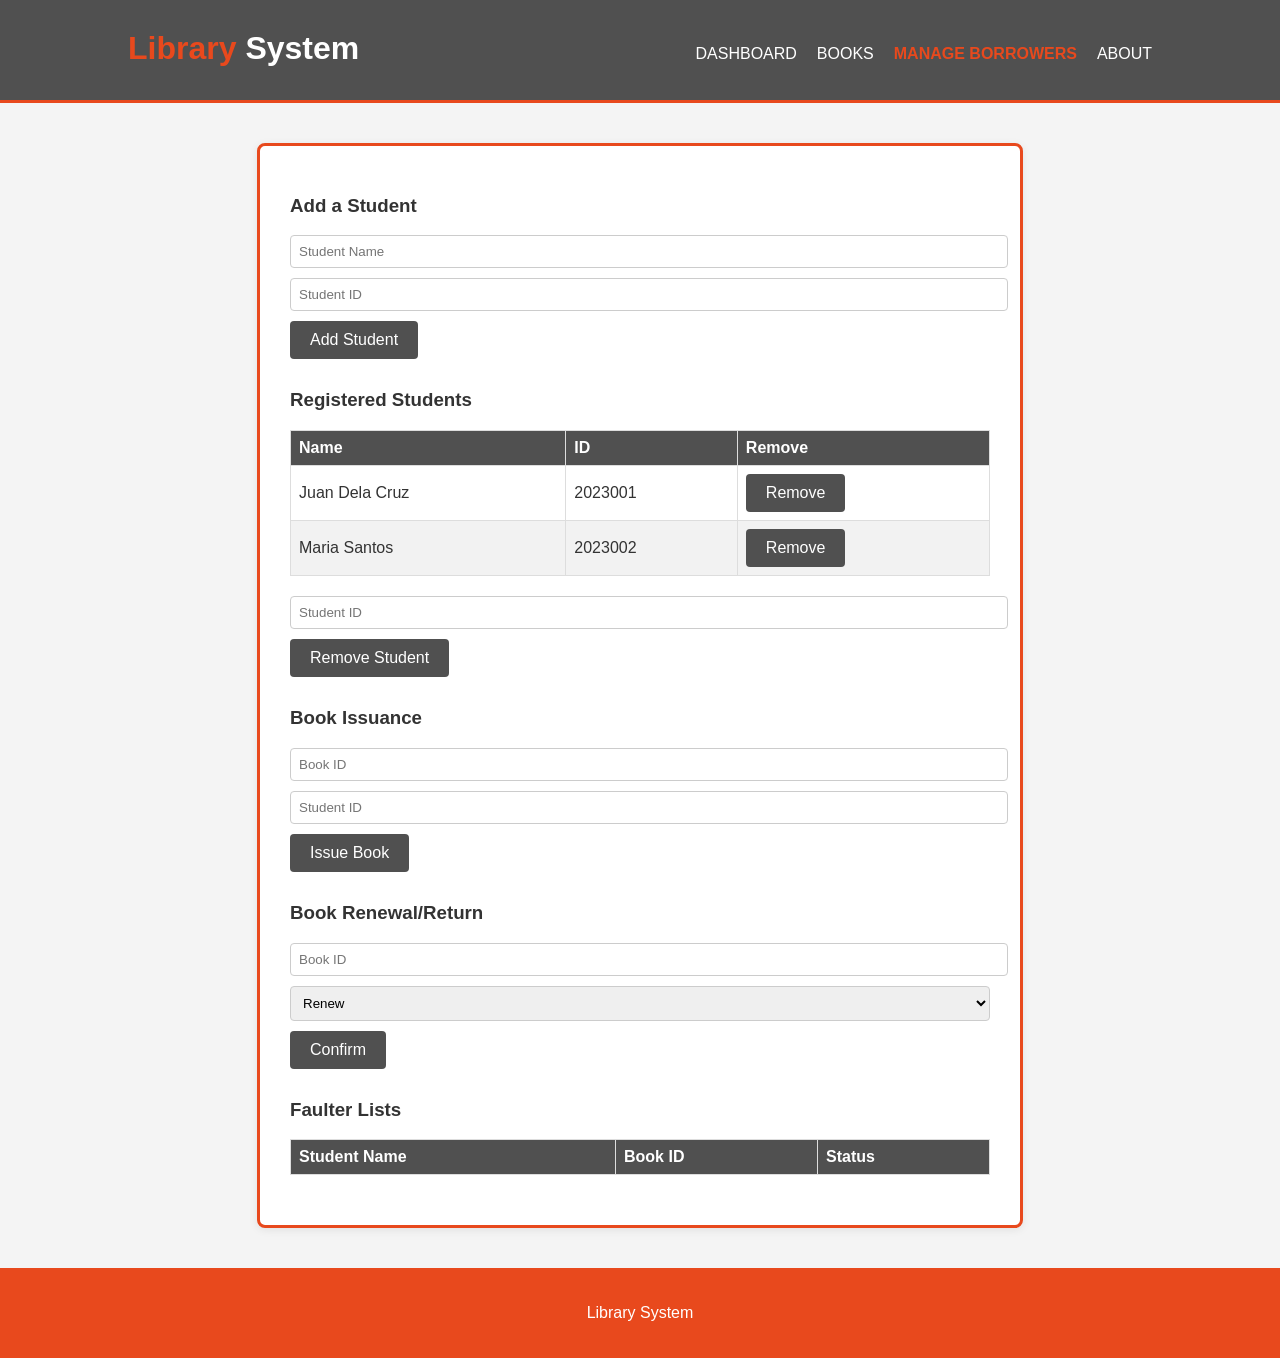
<file: ITE1-Project/admin-manage borrowers.html>
<!DOCTYPE html>
<html lang="en">
<head>
    <meta charset="UTF-8">
    <meta name="viewport" content="width=device-width, initial-scale=1.0">
    <link rel="stylesheet" href="kainis.css">
    <title>Library System - Members</title>
    <style>

        .members-cont {
            width: 80%;
            margin: auto;
            display: flex;
            flex-wrap: wrap;      
            gap: 24px;            
            justify-content: flex-start; 
            align-items: flex-start; 
            overflow: show;  
        }       
        .book-box {
            background: #fff;
            border: 1px solid #ccc;
            border-radius: 8px;
            box-shadow: 0 2px 5px rgba(0,0,0,0.08);
            padding: 24px 16px;
            margin: 20px auto;
            width: 30%;
            display: flex;
            flex-wrap: nowrap;
            align-items: center;
            transition: box-shadow 0.2s;
            gap: 30px;
        }
        
       .about-cont {
            width: 60%;
            margin: auto;
            background: #fff;
            border: 1px solid #ccc;
            border-radius: 8px;
            box-shadow: 0 2px 5px rgba(0,0,0,0.08);
            padding: 24px 16px;
            margin: 20px auto;
            transition: box-shadow 0.2s;
        }
        .damn {
            max-width:700px;
            margin:40px auto;background:#fff;
            padding:30px;
            border-radius:8px;
            box-shadow:0 2px 8px rgba(0,0,0,0.08);
            border: #e8491d 3px solid;
        }
        @media(max-width: 768px){
            header #branding,
            header nav,
            header nav li {
                float: none;
                text-align: center;
                width: 100%;
                grid-template-columns: 1fr;
            }
            header nav ul {
                display: grid;
                gap: 10px;
                grid-template-columns: 1fr 1fr;
            }
            .damn {
                width: 80%;
                max-width: 80%;
            }
            
        }
            
        
    </style> 
</head>
<body>
    <header>
    <div class="container">
        <div id="branding">
            <h1><span class="highlight">Library</span> System</h1>
        </div>
        <nav>
            <ul>
                <li ><a href="index.html">Dashboard</a></li>
                <li><a href="admin-books.html">Books</a></li>
                <li class="current"><a href="admin-manage borrowers.html">Manage Borrowers</a></li>                    
                <li><a href="About.html">About</a></li>
            </ul>
        </nav>
    </div>
</header>
<main>
        <div class="damn" >
            <section style="margin-bottom:30px;">
                <h3>Add a Student</h3>
                <input type="text" id="add-student-name" placeholder="Student Name">
                <input type="text" id="add-student-id" placeholder="Student ID">
                <button id="add-student-btn">Add Student</button>
                <span id="add-student-msg"></span>
            </section>
            <section style="margin-bottom:30px;">
                <h3>Registered Students</h3>
                <table id="students-table" style="width:100%;border-collapse:collapse;">
                    <thead>
                        <tr><th>Name</th><th>ID</th><th>Remove</th></tr>
                    </thead>
                    <tbody></tbody>
                </table>
                <div style="margin-top:10px;">
                    <input type="text" id="remove-student-id" placeholder="Student ID">
                    <button id="remove-student-btn">Remove Student</button>
                    <span id="remove-student-msg"></span>
                </div>
            </section>
            <section style="margin-bottom:30px;">
                <h3>Book Issuance</h3>
                <input type="text" id="issue-book-id" placeholder="Book ID">
                <input type="text" id="issue-student-id" placeholder="Student ID">
                <button id="issue-book-btn">Issue Book</button>
                <span id="issue-book-msg"></span>
            </section>
            <section style="margin-bottom:30px;">
                <h3>Book Renewal/Return</h3>
                <input type="text" id="renew-return-book-id" placeholder="Book ID">
                <select id="renew-return-type">
                    <option value="renew">Renew</option>
                    <option value="return">Return</option>
                </select>
                <button id="renew-return-btn">Confirm</button>
                <span id="renew-return-msg"></span>
            </section>
            <section>
                <h3>Faulter Lists</h3>
                <table id="faulter-table" style="width:100%;border-collapse:collapse;">
                    <thead>
                        <tr><th>Student Name</th><th>Book ID</th><th>Status</th></tr>
                    </thead>
                    <tbody></tbody>
                </table>
            </section>
        </div>
        </main>
       
        <script>
          
            let students = JSON.parse(localStorage.getItem('students') || '[{"name":"Juan Dela Cruz","id":"2023001"},{"name":"Maria Santos","id":"2023002"}]');
            let faulters = JSON.parse(localStorage.getItem('faulters') || '[]');

            function renderStudents() {
                const tbody = document.querySelector('#students-table tbody');
                tbody.innerHTML = '';
                students.forEach(s => {
                    const tr = document.createElement('tr');
                    tr.innerHTML = `<td>${s.name}</td><td>${s.id}</td><td><button onclick='removeStudentById("${s.id}")'>Remove</button></td>`;
                    tbody.appendChild(tr);
                });
            }

            function renderFaulters() {
                const tbody = document.querySelector('#faulter-table tbody');
                tbody.innerHTML = '';
                faulters.forEach(f => {
                    const tr = document.createElement('tr');
                    tr.innerHTML = `<td>${f.studentName}</td><td>${f.bookId}</td><td>${f.status}</td>`;
                    tbody.appendChild(tr);
                });
            }

            document.getElementById('remove-student-btn').onclick = function() {
                const id = document.getElementById('remove-student-id').value.trim();
                const idx = students.findIndex(s => s.id === id);
                if (idx !== -1) {
                    students.splice(idx, 1);
                    localStorage.setItem('students', JSON.stringify(students));
                    renderStudents();
                    document.getElementById('remove-student-msg').textContent = 'Student removed.';
                } else {
                    document.getElementById('remove-student-msg').textContent = 'Student not found.';
                }
            };

            window.removeStudentById = function(id) {
                const idx = students.findIndex(s => s.id === id);
                if (idx !== -1) {
                    students.splice(idx, 1);
                    localStorage.setItem('students', JSON.stringify(students));
                    renderStudents();
                }
            };

            document.getElementById('issue-book-btn').onclick = function() {
                const bookId = document.getElementById('issue-book-id').value.trim();
                const studentId = document.getElementById('issue-student-id').value.trim();
                const student = students.find(s => s.id === studentId);
                if (bookId && student) {
                    document.getElementById('issue-book-msg').textContent = `Book ${bookId} issued to ${student.name}.`;
                    faulters.push({ studentName: student.name, bookId, status: 'Borrowing' });
                    localStorage.setItem('faulters', JSON.stringify(faulters));
                    renderFaulters();
                } else {
                    document.getElementById('issue-book-msg').textContent = 'Invalid book or student ID.';
                }
            };

            document.getElementById('renew-return-btn').onclick = function() {
                const bookId = document.getElementById('renew-return-book-id').value.trim();
                const type = document.getElementById('renew-return-type').value;
                const faulter = faulters.find(f => f.bookId === bookId);
                if (faulter) {
                    faulter.status = type === 'renew' ? 'Renewed' : 'Returned';
                    localStorage.setItem('faulters', JSON.stringify(faulters));
                    renderFaulters();
                    document.getElementById('renew-return-msg').textContent = `Book ${bookId} marked as ${faulter.status}.`;
                } else {
                    document.getElementById('renew-return-msg').textContent = 'Book ID not found in faulter list.';
                }
            };

            document.getElementById('add-student-btn').onclick = function() {
                const name = document.getElementById('add-student-name').value.trim();
                const id = document.getElementById('add-student-id').value.trim();
                const msg = document.getElementById('add-student-msg');
                if (!name || !id) {
                    msg.textContent = 'Please enter both name and ID.';
                    return;
                }
                if (students.some(s => s.id === id)) {
                    msg.textContent = 'Student ID already exists.';
                    return;
                }
                students.push({ name, id });
                localStorage.setItem('students', JSON.stringify(students));
                renderStudents();
                msg.textContent = 'Student added.';
                document.getElementById('add-student-name').value = '';
                document.getElementById('add-student-id').value = '';
            };

         
            renderStudents();
            renderFaulters();
        </script>

        
    </section>

    <footer>
        <p>Library System</p>
    </footer>
</body>
</html>
</file>
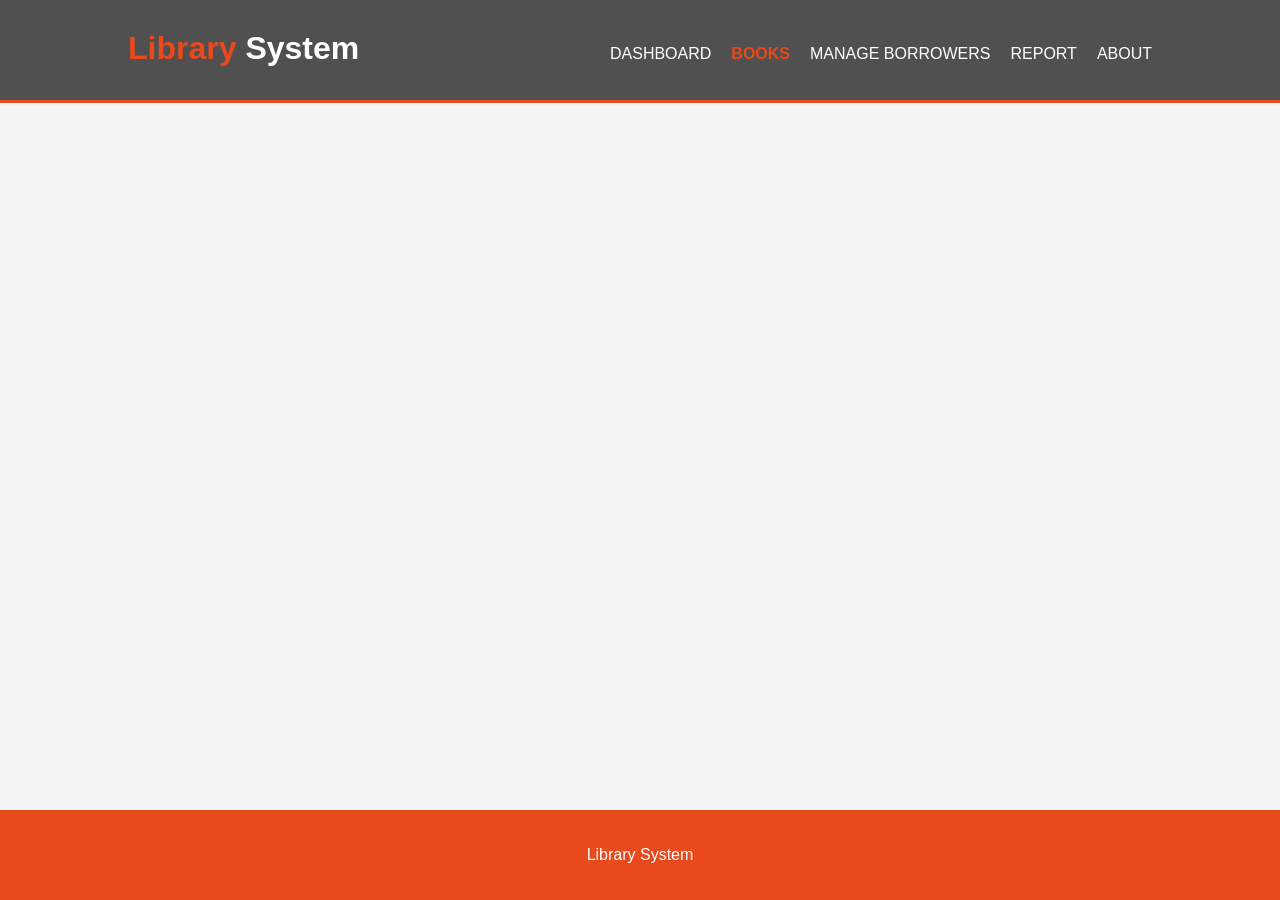
<file: ITE1-Project/books.html>
<!DOCTYPE html>
    <html lang="en">
    <head>
        <meta charset="UTF-8">
        <meta name="viewport" content="width=device-width, initial-scale=1.0">
        <link rel="stylesheet" href="kainis.css">
        <title>Library System - Members</title>
        <style>

            .members-cont {
                width: 80%;
                margin: auto;
                display: flex;
                flex-wrap: wrap;      
                gap: 24px;            
                justify-content: flex-start; 
                align-items: flex-start; 
                overflow: show;  
            }       
            .book-box {
                background: #fff;
                border: 1px solid #ccc;
                border-radius: 8px;
                box-shadow: 0 2px 5px rgba(0,0,0,0.08);
                padding: 24px 16px;
                margin: 20px auto;
                width: 30%;
                display: flex;
                flex-wrap: nowrap;
                align-items: center;
                transition: box-shadow 0.2s;
                gap: 30px;
            }
            
           .about-cont {
                width: 60%;
                margin: auto;
                background: #fff;
                border: 1px solid #ccc;
                border-radius: 8px;
                box-shadow: 0 2px 5px rgba(0,0,0,0.08);
                padding: 24px 16px;
                margin: 20px auto;
                transition: box-shadow 0.2s;
            }
                
            
        
        </style> 
    </head>
    <body>
        <header>
            <div class="container">
                <div id="branding">
                    <h1><span class="highlight">Library</span> System</h1>
                </div>
                <nav>
                    <ul>
                        <li><a href="Dashboard.html">Dashboard</a></li>
                        <li class="current"><a href="books.html">Books</a></li>
                        <li><a href="manage-borrowers.html">Manage Borrowers</a></li>
                        <li><a href="report.html">report</a></li>
                        <li><a href="About.html">About</a></li>
                    </ul>
                </nav>
            </div>
        </header>

        <section id="main">




            
        </section>

        <footer>
            <p>Library System</p>
        </footer>
    </body>
    </html>
</file>
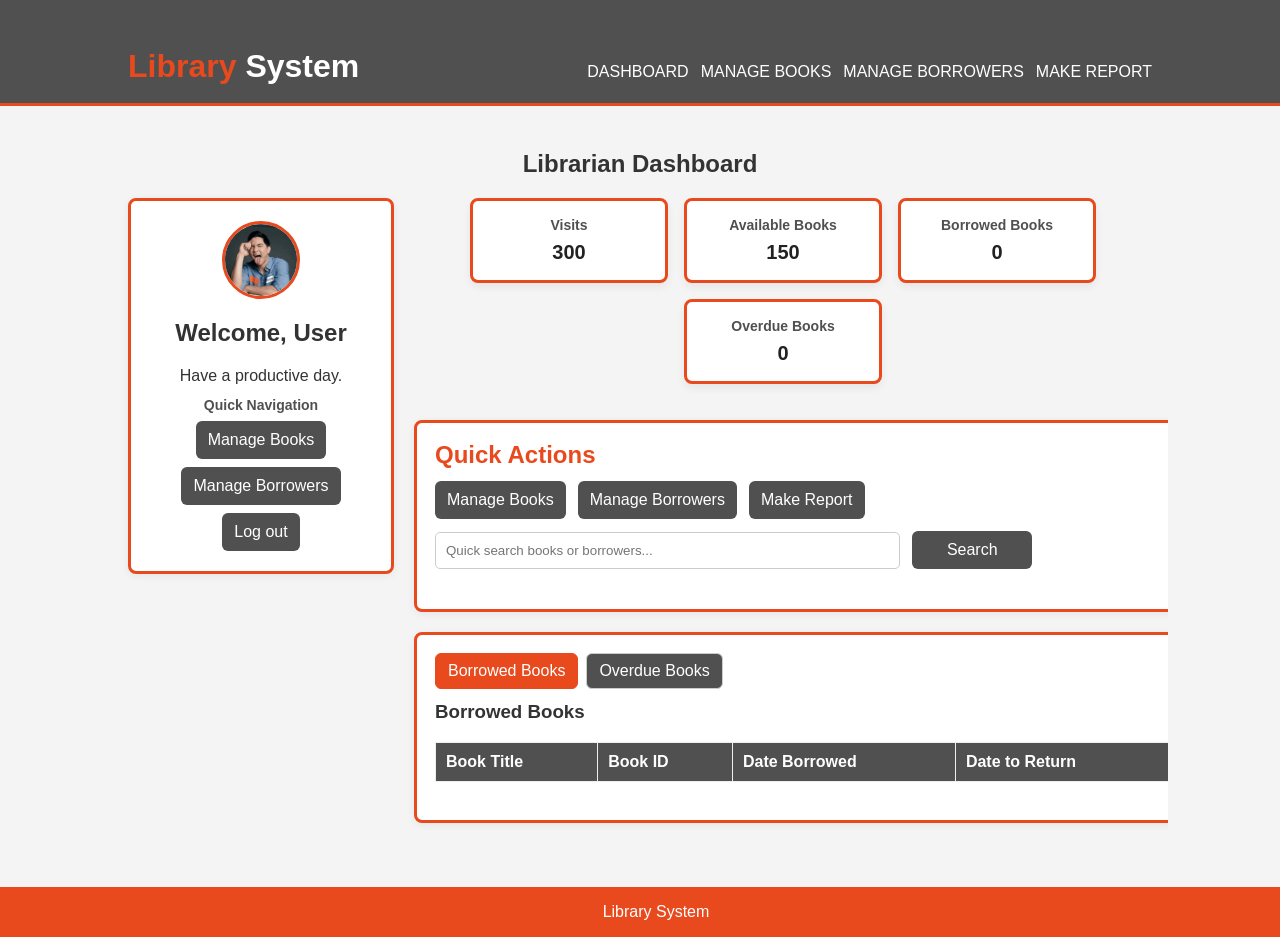
<file: ITE1-Project/Dashboard.html>
<!DOCTYPE html>
<html lang="en">
<head>
    <meta charset="utf-8" />
    <meta name="viewport" content="width=device-width, initial-scale=1" />
    <link rel="stylesheet" href="kainis.css">
    <title>Library System - Dashboard</title>
    <style>
        :root {
            --accent: #e8491d;
            --muted: #505050;
            --card-bg: #fff;
        }

        body {
            font-family: Arial, Helvetica, sans-serif;
            margin: 0;
            background: #f4f4f4;
            color: #333;
        }

        .container {
            max-width: 1200px;
            margin: 0 auto;
            padding: 0 16px;
        }

        header .container {
            display: flex;
            align-items: center;
            justify-content: space-between;
            padding: 18px 0;
        }

        #branding h1 {
            margin: 0;
        }

        .highlight {
            color: var(--accent);
        }

        #dashboard-content {
            padding: 24px 16px;
            max-width: 1200px;
            margin: 0 auto;
        }

        .chart-overview-flex {
            display: flex;
            gap: 20px;
            align-items: flex-start;
            justify-content: space-between;
            flex-wrap: wrap;
        }

        .welcome-container {
            background: var(--card-bg);
            padding: 20px;
            border-radius: 8px;
            box-shadow: 0 2px 8px rgba(0, 0, 0, 0.06);
            min-width: 220px;
            max-width: 320px;
            border: 3px solid var(--accent);
        }

        .welcome-photo {
            width: 72px;
            height: 72px;
            border-radius: 50%;
            object-fit: cover;
            border: 3px solid var(--accent);
            display: block;
            margin: 0 auto 12px;
        }

        .welcome-inner {
            text-align: center;
        }

        .overview {
            display: flex;
            gap: 16px;
            flex-wrap: wrap;
            justify-content: center;
            align-items: center;
            flex: 1;
        }

        .overview-card {
            background: var(--card-bg);
            padding: 16px;
            border-radius: 8px;
            box-shadow: 0 4px 8px rgba(0, 0, 0, 0.06);
            width: 160px;
            text-align: center;
            border: 3px solid var(--accent);
        }

        .overview-card h3 {
            margin: 0 0 8px;
            font-size: 14px;
            color: var(--muted);
        }

        .overview-card p {
            font-size: 20px;
            margin: 0;
            font-weight: 700;
            color: #222;
        }

        .cont1 {
            width: 100%;
            max-width: 760px;
            margin: 0 auto;
        }

        .niger {
            background: var(--card-bg);
            padding: 18px;
            border-radius: 8px;
            box-shadow: 0 2px 8px rgba(0, 0, 0, 0.06);
            border: 3px solid var(--accent);
            width: 100%;
            margin: 20px 0;
        }

        .tabs {
            width: 100%;
        }

        .tab-buttons {
            display: flex;
            gap: 8px;
            margin-bottom: 12px;
            flex-wrap: wrap;
        }

        .tab-buttons button {
            padding: 8px 12px;
            border-radius: 6px;
            border: 1px solid #ccc;
            background: #505050;
            color: #fff;
            cursor: pointer;
        }

        .tab-buttons button.active {
            background: var(--accent);
            border-color: var(--accent);
            color: #fff;
        }

        .tab-content > .tab-panel {
            display: none;
        }

        .tab-content > .tab-panel.active {
            display: block;
        }

        .tab-panel table {
            width: 100%;
            border-collapse: collapse;
        }

        .tab-panel th,
        .tab-panel td {
            padding: 10px;
            border: 1px solid #eee;
            text-align: left;
        }

        .quick-actions {
            display: flex;
            gap: 12px;
            flex-wrap: wrap;
            justify-content: flex-start;
        }

        .login-btn {
            display: inline-block;
            padding: 10px 12px;
            background: var(--muted);
            color: #fff;
            border-radius: 6px;
            text-decoration: none;
            text-align: center;
        }

        .login-btn:hover {
            background: var(--accent);
        }

        @media (max-width: 900px) {
            .chart-overview-flex {
                flex-direction: column;
                align-items: center;
            }
            .cont1 { 
                padding: 0; 
                margin-top: 12px; 
                max-width: 100vh;
            }
            .niger { 
                padding: 12px; 
            }
            .overview { 
                order: 2; 
            }
            .welcome-container { 
                order: 1; margin-bottom: 8px;
             }
            .welcome-container {
                max-width: 100%;
            }
        

            }
        

        @media (max-width: 600px) {
            .overview-card {
                width: 100%;
            }

            .tab-buttons {
                justify-content: center;
            }
            .niger {
                padding: 10px;
                max-width: 100vh;
            }
        }
    </style>
</head>
<body>
    <header>
        <div class="container">
            <div id="branding">
                <h1><span class="highlight">Library</span> System</h1>
            </div>
            <nav>
                <ul style="list-style: none; display: flex; gap: 12px; margin: 0; padding: 0;">
                    <li><a href="Dashboard.html">Dashboard</a></li>
                    <li><a href="managebook.html">Manage Books</a></li>
                    <li><a href="manageborrower.html">Manage Borrowers</a></li>
                    <li><a href="report.html">Make Report</a></li>
                </ul>
            </nav>
        </div>
    </header>

    <section id="dashboard-content" class="container">
        <h1 style="text-align: center; color: #333; margin-bottom: 20px;">Librarian Dashboard</h1>

        <div class="chart-overview-flex">
            <div class="welcome-container">
                <div class="welcome-inner">
                    <img src="Imgsrc/alden-richards-tongue-meme.gif" alt="Profile Photo" class="welcome-photo">
                    <h2>Welcome, <span id="user-name"></span></h2>
                    <p style="margin: 6px 0 0;">Have a productive day.</p>

                    <section style="margin-top: 12px;">
                        <h3 style="font-size: 14px; color: var(--muted); margin: 8px 0;">Quick Navigation</h3>
                        <ul style="list-style: none; padding: 0; margin: 0;">
                            <li style="margin-bottom: 8px;"><a class="login-btn" href="managebook.html">Manage Books</a></li>
                            <li style="margin-bottom: 8px;"><a class="login-btn" href="admin-manage borrowers.html">Manage Borrowers</a></li>
                            <li><a class="login-btn" href="home.html">Log out</a></li>
                        </ul>
                    </section>
                </div>
            </div>

            <div class="overview" aria-hidden="false">
                <div class="overview-card">
                    <h3>Visits</h3>
                    <p id="visits-count">300</p>
                </div>
                <div class="overview-card">
                    <h3>Available Books</h3>
                    <p id="books-count">150</p>
                </div>
                <div class="overview-card">
                    <h3>Borrowed Books</h3>
                    <p id="borrows-count">0</p>
                </div>
                <div class="overview-card">
                    <h3>Overdue Books</h3>
                    <p id="overdue-count">0</p>
                </div>
                <div class="cont1">
                <div class="niger">
                    <h2 style="color: var(--accent); margin: 0 0 12px;">Quick Actions</h2>

                    <div class="quick-actions" style="margin-bottom: 12px;">
                        <a href="managebook.html" class="login-btn">Manage Books</a>
                        <a href="admin-manage borrowers.html" class="login-btn">Manage Borrowers</a>                        
                        <a href="report.html" class="login-btn">Make Report</a>
                    </div>

                    <div style="margin-top: 12px;">
                        <input type="text" id="quick-search" placeholder="Quick search books or borrowers..." style="width:60%; padding:10px; border-radius:5px; border:1px solid #ccc;">
                        <button class="login-btn" id="search-btn" style="width:120px; display:inline-block; margin-left:8px;">Search</button>
                    </div>

                    <div id="search-results" style="margin-top:12px; color:#333;"></div>
                </div>

                <div style="margin-top:18px;" class="niger">
                    <div class="tabs">
                        <div class="tab-buttons" role="tablist" aria-label="Main tabs">
                            <button class="active" data-target="borrowed-panel" role="tab" aria-selected="true">Borrowed Books</button>
                            <button data-target="overdue-panel" role="tab" aria-selected="false">Overdue Books</button>
                           
                        </div>

                        <div class="tab-content">
                            <div id="borrowed-panel" class="tab-panel active" role="tabpanel" aria-hidden="false">
                                <h3 style="margin-top:0;">Borrowed Books</h3>
                                <div style="overflow-x:auto;">
                                    <table>
                                        <thead>
                                            <tr>
                                                <th>Book Title</th>
                                                <th>Book ID</th>
                                                <th>Date Borrowed</th>
                                                <th>Date to Return</th>
                                            </tr>
                                        </thead>
                                        <tbody id="borrowed-body"></tbody>
                                    </table>
                                </div>
                            </div>

                            <div id="overdue-panel" class="tab-panel" role="tabpanel" aria-hidden="true">
                                <h3 style="margin-top:0;">Overdue Books</h3>
                                <div style="overflow-x:auto;">
                                    <table>
                                        <thead>
                                            <tr>
                                                <th>Borrower</th>
                                                <th>Book Title</th>
                                                <th>Due Date</th>
                                                <th>Status</th>
                                            </tr>
                                        </thead>
                                        <tbody id="overdue-table-body"></tbody>
                                    </table>
                                </div>
                            </div>

                            <div id="reports-panel" class="tab-panel" role="tabpanel" aria-hidden="true">
                                <h3 style="margin-top:0;">Submitted Reports</h3>
                                <div style="overflow-x:auto;">
                                    <table class="report-table">
                                        <thead>
                                            <tr>
                                                <th>ID</th>
                                                <th>Type</th>
                                                <th>Title</th>
                                                <th>Status</th>
                                                <th>Date/Time</th>
                                            </tr>
                                        </thead>
                                        <tbody id="dashboard-reports-body"></tbody>
                                    </table>
                                </div>
                            </div>
                        </div>
                    </div>
                </div>
            </div>
            </div>

           
        </div>
    </section>

    <footer style="text-align:center; padding:16px; background:var(--accent); color:#fff; margin-top:20px;">
        Library System
    </footer>

    <script>
        document.getElementById('user-name').textContent = localStorage.getItem('firstName') || 'User';

        (function () {
            const tabButtons = document.querySelectorAll('.tab-buttons button');
            tabButtons.forEach(btn => {
                btn.addEventListener('click', () => {
                    const target = btn.dataset.target;
                    tabButtons.forEach(b => {
                        b.classList.remove('active');
                        b.setAttribute('aria-selected', 'false');
                    });
                    document.querySelectorAll('.tab-content > .tab-panel').forEach(p => {
                        p.classList.remove('active');
                        p.setAttribute('aria-hidden', 'true');
                    });
                    btn.classList.add('active');
                    btn.setAttribute('aria-selected', 'true');
                    const panel = document.getElementById(target);
                    if (panel) {
                        panel.classList.add('active');
                        panel.setAttribute('aria-hidden', 'false');
                    }
                });
            });
        })();

        function updateDashboardStats() {
            const transactions = JSON.parse(localStorage.getItem('borrowingTransactions')) || [];
            document.getElementById('borrows-count').textContent = transactions.length;
            const overdue = transactions.filter(t => t.status === 'Overdue').length;
            document.getElementById('overdue-count').textContent = overdue;
            document.getElementById('books-count').textContent = (localStorage.getItem('booksCount') || 150);
            document.getElementById('visits-count').textContent = (localStorage.getItem('visits') || 300);

            const borrowedBody = document.getElementById('borrowed-body');
            borrowedBody.innerHTML = '';
            transactions.slice().reverse().slice(0, 10).forEach(t => {
                const tr = document.createElement('tr');
                tr.innerHTML = `<td>${t.bookTitle || 'N/A'}</td><td>${t.bookId || ''}</td><td>${t.date || ''}</td><td>${t.dueDate || ''}</td>`;
                borrowedBody.appendChild(tr);
            });

            const overdueBody = document.getElementById('overdue-table-body');
            overdueBody.innerHTML = '';
            const overdueList = transactions.filter(t => t.status === 'Overdue');
            if (overdueList.length === 0) {
                overdueBody.innerHTML = `<tr><td colspan="4" style="text-align:center;color:#888;padding:12px">No overdue books.</td></tr>`;
            } else {
                overdueList.forEach(t => {
                    const tr = document.createElement('tr');
                    tr.innerHTML = `<td>${t.borrower || 'Unknown'}</td><td>${t.bookTitle || ''}</td><td>${t.dueDate || ''}</td><td>${t.status || ''}</td>`;
                    overdueBody.appendChild(tr);
                });
            }
        }

        function renderDashboardReports() {
            const tbody = document.getElementById('dashboard-reports-body');
            const reports = JSON.parse(localStorage.getItem('unifiedReports') || '[]');
            tbody.innerHTML = '';
            if (reports.length === 0) {
                tbody.innerHTML = `<tr><td colspan="5" style="text-align:center;color:#888;padding:12px">No reports submitted.</td></tr>`;
                return;
            }
            reports.forEach(r => {
                const tr = document.createElement('tr');
                tr.innerHTML = `<td>${r.id}</td><td>${r.type}</td><td>${r.title || ''}</td><td>${r.status || ''}</td><td>${r.date || ''}</td>`;
                tbody.appendChild(tr);
            });
        }

        document.addEventListener('DOMContentLoaded', function () {
            updateDashboardStats();
            renderDashboardReports();

            document.getElementById('overdue-btn').addEventListener('click', function () {
                document.querySelectorAll('.tab-buttons button').forEach(b => b.classList.remove('active'));
                const btn = document.querySelector('.tab-buttons button[data-target="overdue-panel"]');
                if (btn) {
                    btn.classList.add('active');
                    btn.click();
                }
            });

            document.getElementById('search-btn').addEventListener('click', function () {
                const query = document.getElementById('quick-search').value.trim().toLowerCase();
                const resultsDiv = document.getElementById('search-results');
                resultsDiv.innerHTML = '';
                if (!query) {
                    resultsDiv.textContent = 'Enter a search term.';
                    return;
                }
                const books = ['The Secret of Secrets', 'Amazing Spider-Man', 'KJV, Know The Word Study Bible', 'The 48 Laws of Power'];
                const bookMatches = books.filter(b => b.toLowerCase().includes(query));
                const borrowers = JSON.parse(localStorage.getItem('borrowersData') || '[]');
                const borrowerMatches = borrowers.filter(b => (b.name || '').toLowerCase().includes(query));
                let html = '';
                if (bookMatches.length) {
                    html += `<div><strong>Books:</strong><ul style="margin:0;padding-left:18px">${bookMatches.map(b => `<li>${b}</li>`).join('')}</ul></div>`;
                }
                if (borrowerMatches.length) {
                    html += `<div style="margin-top:8px"><strong>Borrowers:</strong><ul style="margin:0;padding-left:18px">${borrowerMatches.map(b => `<li>${b.name}</li>`).join('')}</ul></div>`;
                }
                resultsDiv.innerHTML = html || 'No results found.';
            });

            window.addEventListener('storage', function () {
                updateDashboardStats();
                renderDashboardReports();
            });
        });
    </script>
</body>
</html>
</file>
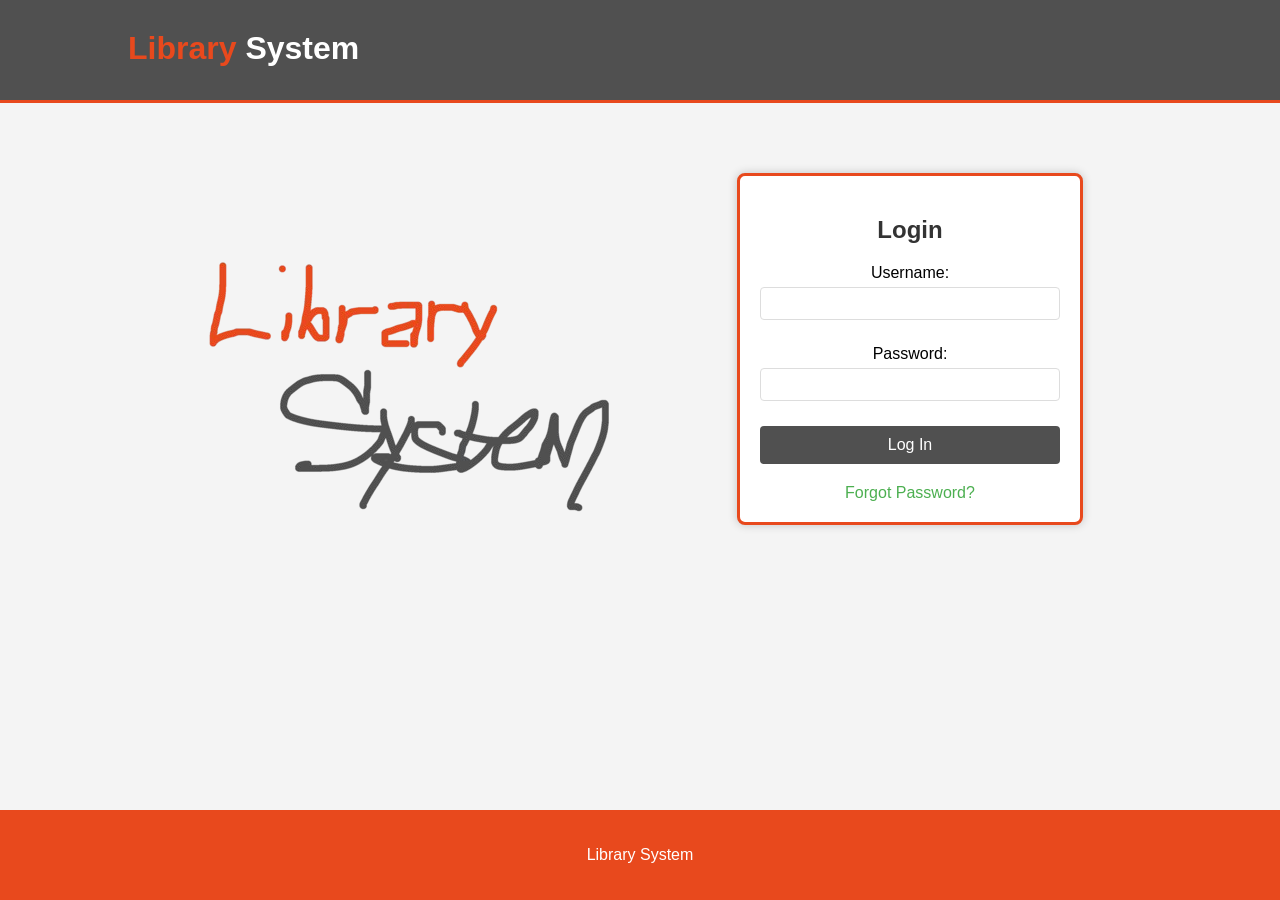
<file: ITE1-Project/home.html>
<!DOCTYPE html>
<html lang="en">
<head>
    <meta charset="UTF-8">
    <meta name="viewport" content="width=device-width, initial-scale=1.0">
    <link rel="stylesheet" href="kainis.css">
    <title>Login System</title>
    <style>
        .login-container {
            background-color: white;
            border: #e8491d 3px solid;
            padding: 20px;
            border-radius: 8px;
            box-shadow: 0 0 10px rgba(0, 0, 0, 0.2);
            width: 300px;
            margin-top: 50px;
            text-align: center;
        }
        .login-container h2 {
            text-align: center;
            color: #333;
        }
        .form-group {
            margin-bottom: 15px;
        }
        .form-group label {
            display: block;
            margin-bottom: 5px;
            color: black;
        }
        .form-group input {
            width: 100%;
            padding: 8px;
            border: 1px solid #ddd;
            border-radius: 4px;
            box-sizing: border-box;
        }
        .form-group input:focus {
            outline: none;
            border-color: #4CAF50;
        }
        .login-btn {
            display: block;
            background-color: #505050;
            color: white;
            text-align: center;
            padding: 10px;
            text-decoration: none;
            border-radius: 4px;
            transition: background-color 0.3s ease;
            width: 100%;
        }
        .login-btn:hover {
            background-color: #e8491d;
        }
        .forgot-password {
            text-align: center;
            margin-top: 10px;
        }
        .forgot-password a {
            color: #4CAF50;
            text-decoration: none;
        }
        .forgot-password a:hover {
            text-decoration: underline;
        }
        .error-message {
            color: red;
            margin-top: 10px;
            text-align: center;
        }
        .modal {
            display: none;
            position: fixed;
            top: 0;
            left: 0;
            width: 100%;
            height: 100%;
            background-color: rgba(0, 0, 0, 0.5);
            justify-content: center;
            align-items: center;
        }
        .modal-content {
            background-color: white;
            padding: 20px;
            border-radius: 8px;
            box-shadow: 0 0 10px rgba(0, 0, 0, 0.2);
            text-align: center;
        }
        .close-button {
            position: absolute;
            top: 10px;
            right: 10px;
            cursor: pointer;
        }
        .watchucallit {
            display: flex;
            flex-wrap: wrap;
            justify-content: center;
            align-items: flex-start;
            gap: 40px;
            padding: 20px 10px;
        }

        @media (max-width: 768px) {
            .watchucallit {
                flex-direction: column;
                align-items: center;
                gap: 40px;
                padding: 20px 5px;
            }
            .login-container, .puto {
                width: 100%;
                margin: 0;
            }
            @media (max-width: 768px) {
               .puto {
                     display: none;
                     }
            }
        }
                .puto {
                    text-align: center;
                    padding-top: 50px;
                }
               
    </style>    
</head>
<body>
    <header>
        <div class="container">
            <div id="branding">
                <h1><span class="highlight">Library</span> System</h1>
            </div>
        </div>
    </header>
<main class="main-content">               
<div class="watchucallit">
    <div class="puto">
        <img src="Imgsrc/jum-removebg-preview.png   " alt="prototype pa lang yan dont cha worry" > 
    </div>
    <div class="login-container">
    <h2>Login</h2>
    <div id="error-message" class="error-message"></div>
    <form id="login-form">
        <div id="step1">
            <div class="form-group">
                <label for="username">Username:</label>
                <input type="text" id="username" name="username" required>
            </div>
            <div class="form-group">
                <label for="password">Password:</label>
                <input type="password" id="password" name="password" required>
            </div>
            <button type="submit" class="login-btn">Log In</button>
        </div>
    </form>
  
    <div class="forgot-password">
        <a href="#">Forgot Password?</a>
    </div>
</div>
</div>
</main>
    <script>
        
    (function() {
        let users = JSON.parse(localStorage.getItem('users') || '[]');
        const defaultUsers = [
            { username: 'user1', password: 'pass1' },
            { username: 'user2', password: 'pass2' },
            { username: 'user3', password: 'pass3' }
        ];
        let changed = false;
        defaultUsers.forEach(newUser => {
            if (!users.some(u => u.username === newUser.username)) {
                users.push(newUser);
                changed = true;
            }
        });
        if (changed) {
            localStorage.setItem('users', JSON.stringify(users));
        }
    })();
    document.getElementById('login-form').addEventListener('submit', function(event) {
        event.preventDefault();
        const username = document.getElementById('username').value.trim();
        const password = document.getElementById('password').value;
        const errorMessageDiv = document.getElementById('error-message');
        if (!username || !password) {
            errorMessageDiv.textContent = 'Please fill in all required fields.';
            return;
        }
       
        if (username === "aldenrichard" && password === "maine123") {
            localStorage.setItem('firstName', 'Alden');
            window.location.href = 'index.html';
            return;
        }
      
        const allowedUsers = [
            { username: 'user1', password: 'pass1' },
            { username: 'user2', password: 'pass2' },
            { username: 'user3', password: 'pass3' }
        ];
        const user = allowedUsers.find(u => u.username === username && u.password === password);
        if (user) {
            localStorage.setItem('firstName', username);
            window.location.href = 'Dashboard.html';
        } else {
            errorMessageDiv.textContent = 'Account does not exist or password is incorrect.';
        }
    });

    
    

</script>
<footer>
        <p>Library System</p>
    </footer>
</body>
</html>
</file>
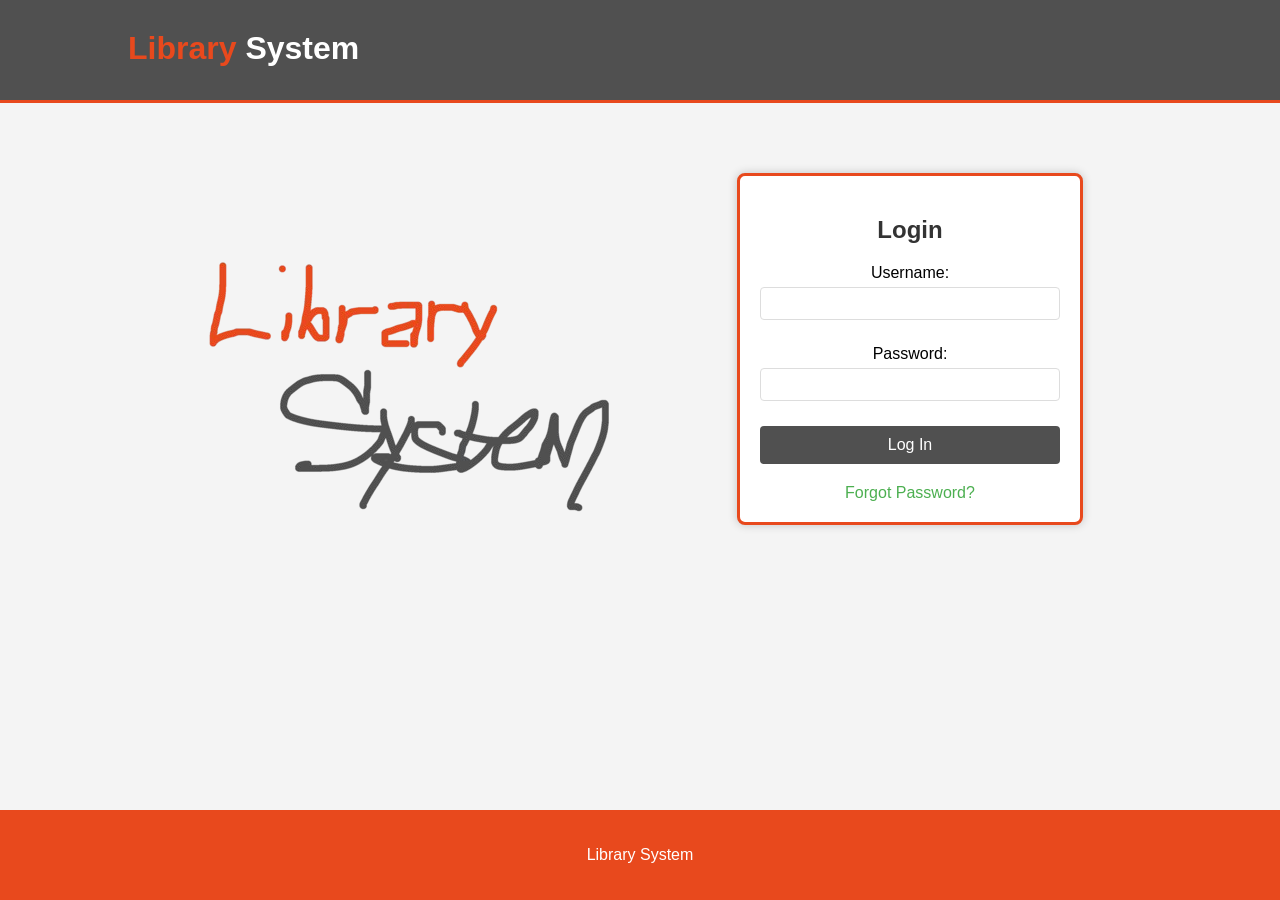
<file: ITE1-Project/managebook.html>
<!DOCTYPE html>
<html lang="en">
<head>
    <meta charset="UTF-8">
    <meta name="viewport" content="width=device-width, initial-scale=1.0">
    <link rel="stylesheet" href="kainis.css">
    <title>Library System - Books</title>
    <style>
        #book-gallery-container {
            padding: 40px 20px;
            max-width: 1200px;
            margin: 0 auto;
        }
        #search-container {
            text-align: center;
            margin-bottom: 30px;
        }
        #book-search {
            width: 80%;
            max-width: 500px;
            padding: 10px 15px;
            border: 2px solid #ccc;
            border-radius: 20px;
            font-size: 16px;
            outline: none;
            transition: border-color 0.3s;
        }
        #book-search:focus {
            border-color: #e8491d;
        }
        .book-grid {
            display: grid;
            grid-template-columns: repeat(auto-fit, minmax(150px, 1fr));
            gap: 25px;
            justify-items: center;
        }
        .book-item {
            cursor: pointer;
            overflow: hidden;
            border-radius: 8px;
            transition: transform 0.2s, box-shadow 0.2s;
            text-align: center;
            max-width: 100%;
        }
        .book-item:hover {
            transform: translateY(-5px);
            box-shadow: 0 10px 20px rgba(0, 0, 0, 0.2);
        }
        .book-item img {
            width: 100%;
            height: 250px;
            object-fit: cover;
            border-radius: 6px;
            border: 1px solid #ddd;
        }
        .book-item p {
            font-size: 14px;
            font-weight: bold;
            color: #333;
            margin-top: 10px;
            white-space: nowrap;
            overflow: hidden;
            text-overflow: ellipsis;
            padding: 0 5px;
        }
        .modal {
            display: none;
            position: fixed; 
            z-index: 1000;
            left: 0;
            top: 0;
            width: 100%; 
            height: 100%; 
            overflow: auto; 
            background-color: rgba(0,0,0,0.7);
            padding-top: 50px;
            align-items: center;
            justify-content: center;
        }
        .modal-content {
            background-color: #fefefe;
            margin: auto;
            padding: 30px;
            border-radius: 10px;
            width: 90%; 
            max-width: 600px;
            position: relative;
            box-shadow: 0 4px 8px 0 rgba(0,0,0,0.2), 0 6px 20px 0 rgba(0,0,0,0.19);
            display: flex;
            flex-direction: column;
            align-items: center;
            max-height: 90vh; 
            overflow-y: auto; 
        }
        .modal-content h2 {
            color: #e8491d;
            margin-top: 0;
            margin-bottom: 20px;
        }
        .details-grid {
            display: grid;
            grid-template-columns: 1fr 2fr;
            gap: 10px;
            width: 100%;
            max-width: 400px;
            text-align: left;
            margin-bottom: 20px;
        }
        .details-grid strong {
            color: #505050;
        }
        #modal-image {
            max-width: 100%;
            max-height: 300px;
            margin: 20px 0;
            border-radius: 5px;
            object-fit: cover;
            border: 1px solid #ddd;
        }
        .close-button {
            color: #aaa;
            position: absolute;
            top: 10px;
            right: 20px;
            font-size: 30px;
            font-weight: bold;
        }
        .close-button:hover,
        .close-button:focus {
            color: #e8491d;
            text-decoration: none;
            cursor: pointer;
        }
        .borrow-btn {
            background-color: #e8491d;
            color: white;
            border: none;
            padding: 12px 25px;
            text-align: center;
            text-decoration: none;
            display: inline-block;
            font-size: 16px;
            border-radius: 5px;
            cursor: pointer;
            transition: background-color 0.3s;
        }
        .borrow-btn:hover {
            background-color: #c43c16;
        }
        #no-books-message {
            display: none;
            padding: 15px;
            margin-top: 20px;
            border: 1px solid #ffcc00;
            background-color: #fff9e6;
            color: #856404;
            border-radius: 5px;
            text-align: center;
            width: 80%;
            max-width: 500px;
            margin: 20px auto;
            font-weight: 500;
        }
    </style>
</head>
<body>
    <header>
        <div class="container">
            <div id="branding">
                <h1><span class="highlight">Library</span> System</h1>
            </div>
            <nav>
                <ul>
                    <li><a href="Dashboard.html">Dashboard</a></li>
                    <li class="current"><a href="managebook.html">Manage Books</a>
                    <li><a href="manageborrower.html">Manage Borrowers</a></li>
                    <li><a href="report.html">Make Report</a></li>
                   <li><a href="home.html">Log out</a></li>
                </ul>
            </nav>
        </div>
    </header>
    <section id="book-gallery-container">
        <h1 style="text-align: center; color: #333; margin-bottom: 15px;">Available Books</h1>
        <div id="search-container">
            <input type="text" id="book-search" placeholder="Search by title, author, or genre..." aria-label="Search Books">
        </div>
        <div id="no-books-message"></div>
        <div class="book-grid" id="book-grid">
        </div>
    </section>
    <div id="book-details-modal" class="modal">
        <div class="modal-content">
            <span class="close-button">&times;</span>
            <div id="current-book-data" data-id="" style="display:none;"></div>
            <h2>Book Details</h2>
            <img id="modal-image" src="" alt="Book Cover" />
            <div class="details-grid">
                <strong>Title:</strong> <span id="modal-title"></span>
                <strong>Language:</strong> <span id="modal-language"></span>
                <strong>Author:</strong> <span id="modal-author"></span>
                <strong>Genre:</strong> <span id="modal-genre"></span>
                <strong>Date of Release:</strong> <span id="modal-release-date"></span>
                <strong>Price:</strong> <span id="modal-price"></span> 
                <strong>Summary:</strong> <span id="modal-summary"></span>
            </div>
            <button class="borrow-btn" id="borrow-button">Borrow</button>
        </div>
    </div>
    <script>
        const firstName = localStorage.getItem('firstName');
        if (!firstName) {
            window.location.href = 'home.html';
        }

        const booksData = [
            { 
                id: 1, 
                 title: 'The Secret of Secrets: A Novel', 
                  language: 'English',
                   author: 'Dan Brown', 
                    genre: 'Fiction / Thrillers / Suspense', 
                    releaseDate: 'Sep 9, 2025', 
                     price: 150, 
                      imageUrl: 'Bookspng/1.jpg',
                       summary: 'Robert Langdon, esteemed professor of symbology, travels to Prague to attend a groundbreaking lecture by Katherine Solomon—a prominent noetic scientist with whom he has recently begun a relationship. Katherine is on the verge of publishing an explosive book that contains startling discoveries about the nature of human consciousness and threatens to disrupt centuries of established belief. But a brutal murder catapults the trip into chaos, and Katherine suddenly disappears along with her manuscript. Langdon finds himself targeted by a powerful organization and hunted by a chilling assailant sprung from Prague’s most ancient mythology. As the plot expands into London and New York, Langdon desperately searches for Katherine . . . and for answers. In a thrilling race through the dual worlds of futuristic science and mystical lore, he uncovers a shocking truth about a secret project that will forever change the way we think about the human mind.' 
            },
            { id: 2,
                 title: 'The Weakest Tamer Began a Journey to Pick Up Trash (Light Novel)',
                 language: 'English',
                  author: 'Honobonoru500',
                   genre: 'Comics & Graphic Novels / Manga / Light Novel',
                    releaseDate: 'Oct 30, 2025',
                     price: 100,
                      imageUrl: 'Bookspng/2.jpg',
                      summary: 'Determined to save Marya from the clutches of the church, Ivy and her party flee from the village with her. Along the way, they have a joyful reunion with Ciel, who has brought the members of Zephyr to join them! With these strong adventurers by their side, they take advantage of their time out in the wild to go on a loot-collecting journey in caves along the way. But when they decide to settle down in one of the caves, theyre found yet again! Will Ivy and her friends ever be able to leave the church in the dust...or are they doomed to run forever?'
            },
            { id: 3,
                 title: 'Amazing Spider-Man: Learning To Crawl',
                 language: 'English',
                  author: 'Dan Slott',
                   genre: 'Comics & Graphic Novels / Superheroes',
                   releaseDate: 'Nov 26, 2014',
                    price: 200,
                     imageUrl: 'Bookspng/3.jpg',
                     summary: 'Collects Amazing Spider-Man #1.1-1.5, 1 (.1 story).ÿ' 
            },
            { id: 4,
                 title: 'Dark Psychology And Manipulation: Exploring the Depths of Dark Psychology and Revealing Hidden Manipulative Tactics',
                 language: 'English',
                  author: 'Harry Bolton',
                   genre: 'Body, Mind & Spirit / Inspiration & Personal Growth',
                    releaseDate: 'Feb 3, 2024',
                     price: 100.00, 
                     imageUrl: 'Bookspng/4.jpg', 
                     summary: 'In Harry Boltons masterful sixth volume, "Dark Psychology and Manipulation: Exploring the Depths of Dark Psychology and Revealing Hidden Manipulative Tactics," the author introduces us to a dark and complex psychological world, where the nuances of manipulation are intertwined with depth of the human mind. Bolton, with his usual mastery, guides us through an acute examination of the hidden strategies that those who master the art of manipulation use to influence others'
            },
            { id: 5, 
                title: 'KJV, Know The Word Study Bible, Red Letter: Gain a greater understanding of the Bible book by book, verse by verse, or topic by topic', 
                language: 'English', 
                author: 'Thomas Nelson', 
                genre: 'Bibles / King James Version / Study', 
                releaseDate: 'Sep 12, 2017', 
                price: 180.25, 
                imageUrl: 'Bookspng/5.jpg', 
                summary: 'The KJV Know the Word Study Bible offers three easy ways to begin studying Scripture and helps individuals transition from being a casual reader of the Bible to becoming a regular student of the Bible. You can choose to study the Bible book-by-book, verse-by-verse, or topic-by-topic; each path offers powerful insights that will help you develop a daily routine of Bible study. The book-by-book series of notes leads you through the main points of each book of the Bible. The verse-by-verse notes help you to dig deeper into God’s Word. The topic-by-topic articles, which cover 21 theological topics, guide you through a series of insightful notes and give you a thorough biblical understanding of each topic. With the beautiful and timeless text of the KJV translation, the KJV Know the Word Study Bible offers you choices of how to study Scripture and grow in your relationship with Christ.' 
            },
            { id: 6, 
                title: 'The 48 Laws of Power', 
                language: 'English', 
                author: 'Robert Greene', 
                genre: 'Business & Economics / Leadership', 
                releaseDate: 'Sep 1, 2000', 
                price: 199.50, 
                imageUrl: 'Bookspng/6.jpg', 
                summary: ' Amoral, cunning, ruthless, and instructive, this multi-million-copy New York Times bestseller is the definitive manual for anyone interested in gaining, observing, or defending against ultimate control – from the author of The Laws of Human Nature ' 
            },
            { id: 7, 
                title: 'Wolverine by Greg Rucka: Enemy of the State', 
                language: 'English', 
                author: 'Mark Milar', 
                genre: 'Comics & Graphic Novels / Superheroes', 
                releaseDate: 'Jun 25, 2008', 
                price: 200.00, 
                imageUrl: 'Bookspng/7.jpg', 
                summary: ' The complete epic, available for the first time in softcover! Brainwashed by the ninjas of the Hand, Wolverine slices and dices his way through foes and friends alike, ultimately resulting in the death of an X-Man! Captured and reprogrammed, Wolverine is sent against his former masters - but amid an orgy of death and destruction, is even the fiercest mutant alive a match for the dadly stare of the Gorgon?! Collecting Wolverine #20-32.' 
            },
            { id: 8, 
                title: 'Alchemised', 
                language: 'English', 
                author: 'SenLinYu', 
                genre: 'Fiction / Fantasy / Dark Fantasy', 
                releaseDate: 'Sep 23, 2025', 
                price: 166.99, 
                imageUrl: 'Bookspng/8.jpg', 
                summary: ' In this riveting dark fantasy debut, a woman with missing memories fights to survive a war-torn world of necromancy and alchemy—and the man tasked with unearthing the deepest secrets of her past. ' 
            },
            { id: 9, 
                title: 'Grit: The Power of Passion and Perseverance', 
                language: 'English', 
                author: 'Angela Duckworth', 
                genre: 'Psychology / Education / Motivation', 
                releaseDate: 'May 3, 2016', 
                price: 120.00, 
                imageUrl: 'Bookspng/9.jpg', 
                summary: 'In this instant New York Times bestseller, Angela Duckworth shows anyone striving to succeed that the secret to outstanding achievement is not talent, but a special blend of passion and persistence she calls “grit.”' 
            },
            { id: 10, 
                title: 'The Alchemist: A Fable About Following Your Dream', 
                language: 'English', 
                author: 'Paulo Coelho', 
                genre: 'Fiction / Inspirational', 
                releaseDate: 'Apr 15, 1993', 
                price: 150.00, 
                imageUrl: 'Bookspng/10.jpg', 
                summary: 'Paulo Coelho’s enchanting novel has inspired a devoted following around the world. This story, dazzling in its powerful simplicity and soul-stirring wisdom, is about an Andalusian shepherd boy named Santiago who travels from his homeland in Spain to the Egyptian desert in search of a treasure buried near the Pyramids. ' 
            },
            { id: 11, 
                title: 'Rich Dad Poor Dad', 
                language: 'English', 
                author: 'Robert T. Kiyosaki', 
                genre: 'Business & Economics / Personal Finance', 
                releaseDate: 'Apr 1, 2017', 
                price: 180.25, 
                imageUrl: 'Bookspng/11.jpg', 
                summary: 'It challenges the way you think about money. It provides a blueprint for financial success.' 
            },
            { id: 12, 
                title: 'The Great Gatsby', 
                language: 'English', 
                author: 'F. Scott Fitzgerald', 
                genre: 'Classics / American Literature', 
                releaseDate: 'Apr 10, 1925', 
                price: 199.50, 
                imageUrl: 'Bookspng/12.jpg', 
                summary: 'The story of the mysteriously wealthy Jay Gatsby and his love for the beautiful Daisy Buchanan, of lavish parties on Long Island at a time when The New York Times noted "gin was the national drink and sex the national obsession," it is a story of America during the roaring twenties.' 
            },
            { id: 13, 
                title: 'Atomic Habits: An Easy & Proven Way to Build Good Habits & Break Bad Ones', 
                language: 'English', 
                author: 'James Clear', 
                genre: 'Self-Help / Personal Development', 
                releaseDate: 'Oct 16, 2018', 
                price: 200.00, 
                imageUrl: 'Bookspng/13.jpg', 
                summary: 'An easy-to-read book that offers a practical framework for building better habits every day.' 
            },
            { id: 14, 
                title: 'The Silent Patient', 
                language: 'English', 
                author: 'Alex Michaelides', 
                genre: 'Fiction / Thrillers / Psychological', 
                releaseDate: 'Feb 5, 2019', 
                price: 166.99, 
                imageUrl: 'Bookspng/14.jpg', 
                summary: 'A startling psychological thriller about a woman’s act of violence against her husband—and the psychotherapist determined to uncover the truth behind it.' 
            },
            { id: 15, 
                title: 'Sapiens: A Brief History of Humankind', 
                language: 'English', 
                author: 'Yuval Noah Harari', 
                genre: 'History / World', 
                releaseDate: 'Feb 10, 2015', 
                price: 120.00, 
                imageUrl: 'Bookspng/15.jpg', 
                summary: 'Dr. Yuval Noah Harari spans the whole of human history, from the very first humans to walk the earth to the radical—and sometimes devastating—breakthroughs of the Cognitive, Agricultural, and Scientific Revolutions.' 
            },
            { id: 16, 
                title: 'Where the Crawdads Sing', 
                language: 'English', 
                author: 'Delia Owens', 
                genre: 'Fiction / Literary', 
                releaseDate: 'Aug 14, 2018', 
                price: 150.00, 
                imageUrl: 'Bookspng/16.jpg', 
                summary: 'A coming-of-age story that is also a gorgeous ode to the natural world, a heartbreaking love story, and a surprising murder mystery.' 
            },
            { 
                id: 17, 
                title: 'The Chronicles of Narnia: The Lion, the Witch, and the Wardrobe', 
                language: 'English', 
                author: 'C.S. Lewis', 
                genre: 'Fantasy / Children\'s', 
                releaseDate: 'Oct 16, 1950', 
                price: 299.75, 
                imageUrl: 'Bookspng/17.jpg', 
                summary: 'Four siblings discover the magical world of Narnia through a wardrobe.' 
            },
            { 
                id: 18, 
                title: 'Percy Jackson & the Olympians: The Lightning Thief', 
                language: 'English', 
                author: 'Rick Riordan', 
                genre: 'Fantasy / Young Adult', 
                releaseDate: 'Jul 1, 2005', 
                price: 200.75, 
                imageUrl: 'Bookspng/18.jpg', 
                summary: 'Percy Jackson discovers he is a demigod and embarks on a quest to prevent a war among the gods.' 
            },
            { 
                id: 19, 
                title: 'To Kill a Mockingbird', 
                language: 'English', 
                author: 'Harper Lee', 
                genre: 'Classics / Southern Literature', 
                releaseDate: 'Jul 11, 1960', 
                price: 99.15, 
                imageUrl: 'Bookspng/19.jpg', 
                summary: 'A story of racial injustice and the loss of innocence in the American South.' 
            },
            { 
                id: 20, 
                title: 'The Hobbit', 
                language: 'English', 
                author: 'J.R.R. Tolkien', 
                genre: 'Fantasy / Adventure', 
                releaseDate: 'Sep 21, 1937', 
                price: 341.78, 
                imageUrl: 'Bookspng/20.jpg', 
                summary: 'Bilbo Baggins is whisked away from his comfortable life to journey with a company of dwarves to reclaim their treasure from the dragon Smaug.' 
            }
        ];
        
        const bookGrid = document.getElementById('book-grid');
         const modal = document.getElementById('book-details-modal');
          const closeButton = document.querySelector('.close-button');
           const searchInput = document.getElementById('book-search');
            const noBooksMessage = document.getElementById('no-books-message');
             const currentBookData = document.getElementById('current-book-data');
              const borrowButton = document.getElementById('borrow-button');
               const loggedInUser = localStorage.getItem('firstName');

        function loadBorrowingTransactions() {
            const transactions = localStorage.getItem('borrowingTransactions');
            return transactions ? JSON.parse(transactions) : [];
        }

        function createBookItem(book) {
            const bookItem = document.createElement('div');
             bookItem.className = 'book-item';
              bookItem.dataset.id = book.id;
               bookItem.innerHTML = `
                <img src="${book.imageUrl}" alt="${book.title} Cover" />
                <p>${book.title}</p>
            `;
            bookItem.addEventListener('click', () => showBookDetails(book));
            return bookItem;
        }

        function renderBooks(filteredBooks) {
            bookGrid.innerHTML = '';
            if (filteredBooks.length === 0) {
                noBooksMessage.style.display = 'block';
                noBooksMessage.innerHTML = '<strong>No books found.</strong> Try a different search term or check back later.';
            } else {
                noBooksMessage.style.display = 'none';
                filteredBooks.forEach(book => {
                    bookGrid.appendChild(createBookItem(book));
                });
            }
        }

        function showBookDetails(book) {
            document.getElementById('modal-image').src = book.imageUrl;
             document.getElementById('modal-title').textContent = book.title;
              document.getElementById('modal-language').textContent = book.language;
               document.getElementById('modal-author').textContent = book.author;
                document.getElementById('modal-genre').textContent = book.genre;
                 document.getElementById('modal-release-date').textContent = book.releaseDate;
                  document.getElementById('modal-price').textContent = `₱ ${parseFloat(book.price).toFixed(2)}`;
                   document.getElementById('modal-summary').textContent = book.summary;
                    currentBookData.dataset.id = book.id;
                     currentBookData.dataset.title = book.title;
                      currentBookData.dataset.price = book.price;
                       modal.style.display = 'flex';
        }

        function closeModal() {
            modal.style.display = 'none';
        }

        function borrowBook() {
            const bookId = parseInt(currentBookData.dataset.id);
              const bookTitle = currentBookData.dataset.title;
            const bookPrice = currentBookData.dataset.price;
            
            if (!loggedInUser) {
                alert('You must be logged in to borrow a book.');
                closeModal();
                return;
            }

            const transactions = loadBorrowingTransactions();
             const isAlreadyBorrowed = transactions.some(t => t.bookId === bookId && t.status === 'Borrowing');

            if (isAlreadyBorrowed) {
                alert(`"${bookTitle}" is already on loan.`);
                closeModal();
                return;
            }

                sessionStorage.setItem('pendingBorrowBookId', bookId);
              sessionStorage.setItem('pendingBorrowBookTitle', bookTitle);
            sessionStorage.setItem('pendingBorrowBookPrice', bookPrice);
            
            closeModal();
            alert(`You selected "${bookTitle}". Please register or confirm the borrower in the next step.`);
            window.location.href = 'manageborrower.html';
        }

        closeButton.addEventListener('click', closeModal);

        window.addEventListener('click', (event) => {
            if (event.target === modal) {
                closeModal();
            }
        });

        document.addEventListener('keydown', (event) => {
            if (event.key === 'Escape' && modal.style.display === 'flex') {
                closeModal();
            }
        });
        
        borrowButton.addEventListener('click', borrowBook);

        searchInput.addEventListener('input', (e) => {
            const searchTerm = e.target.value.toLowerCase();
              const filteredBooks = booksData.filter(book => 
                  book.title.toLowerCase().includes(searchTerm) ||
                    book.author.toLowerCase().includes(searchTerm) ||
                      book.genre.toLowerCase().includes(searchTerm)
            );
            renderBooks(filteredBooks);
        });

        document.addEventListener('DOMContentLoaded', () => {
            renderBooks(booksData);
        });

    </script>
</body>
</html>
</file>
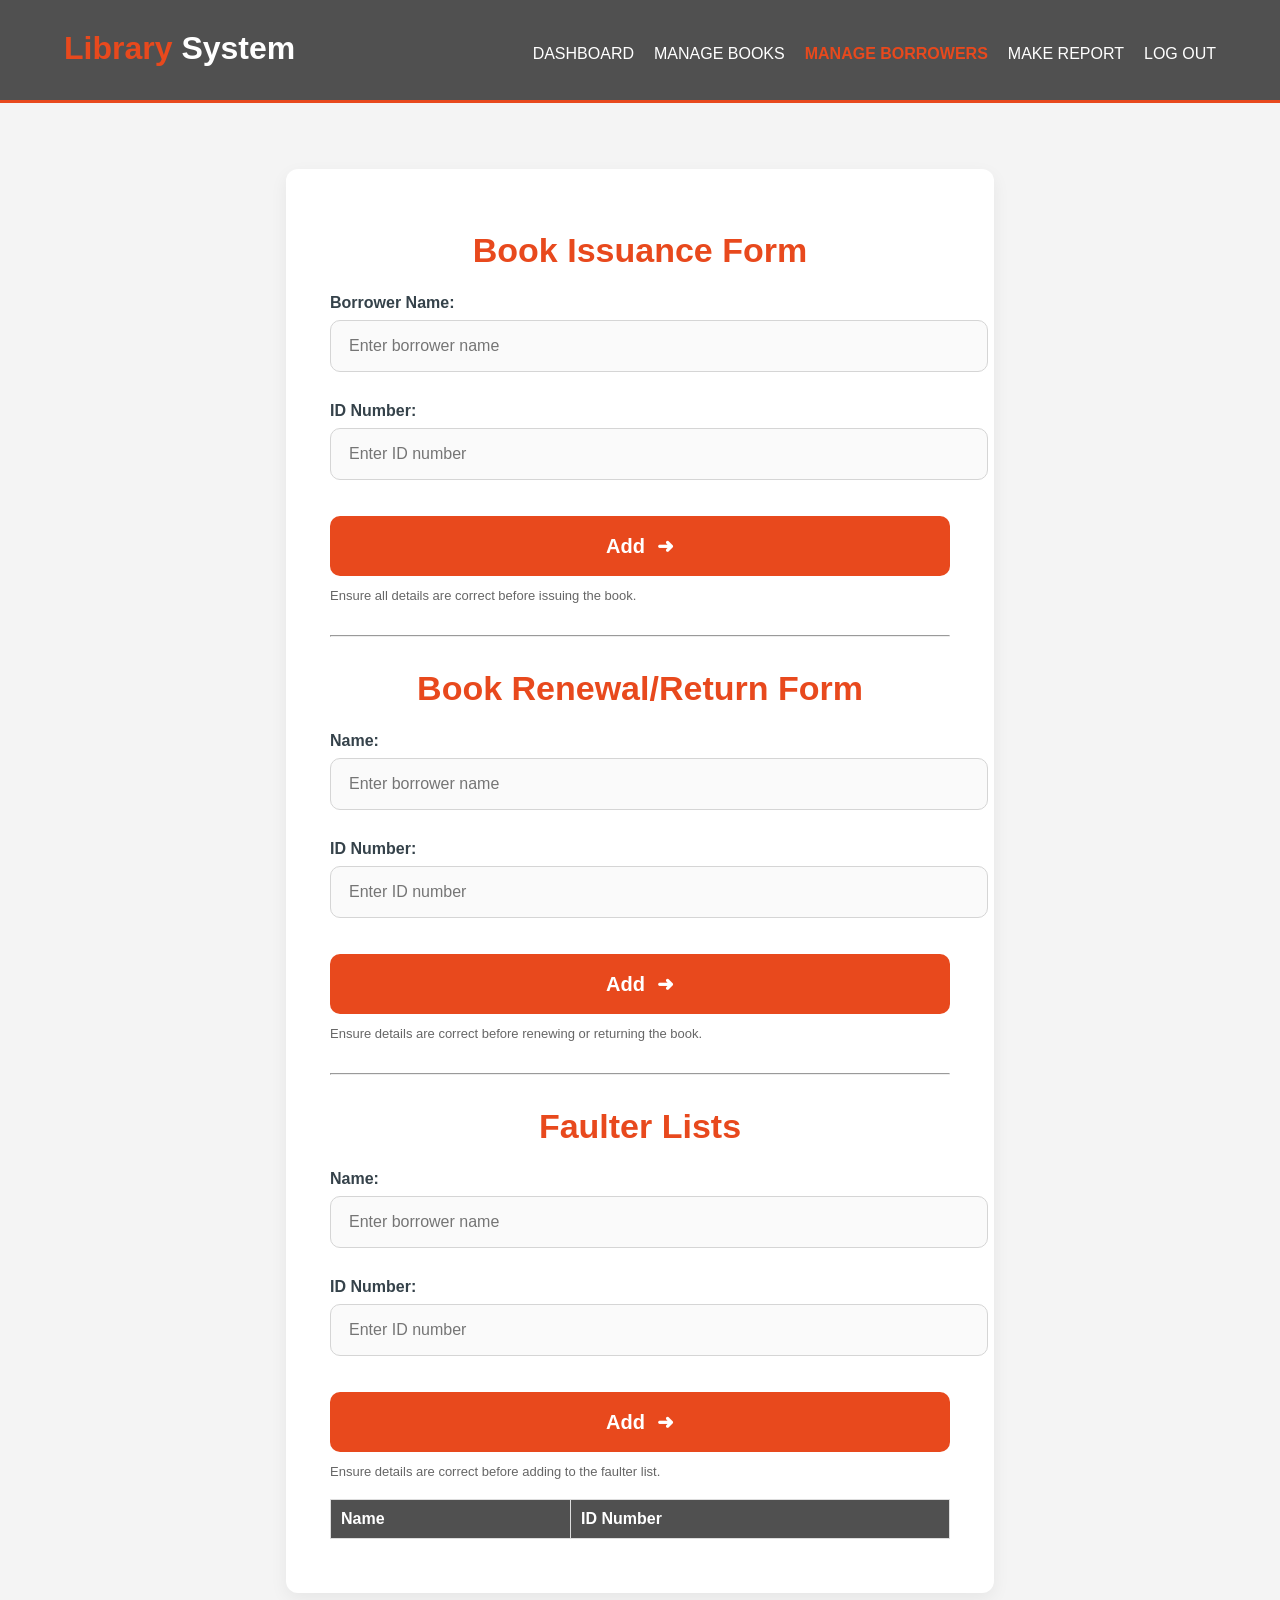
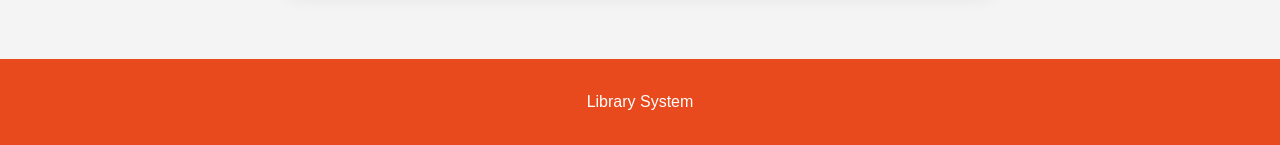
<file: ITE1-Project/manageborrower.html>
<!DOCTYPE html>
    <html lang="en">
    <head>
        <meta charset="UTF-8">
        <meta name="viewport" content="width=device-width, initial-scale=1.0">
        <link rel="stylesheet" href="kainis.css">
        <title>Library System - Members</title>
        <style>
:root {
    --dark: #505050;
    --accent: #e8491d;
    --bg: #f4f4f4;
    --white: #fff;
  }
  .container {
      width: 90%;
      margin: auto;
      overflow: hidden;
    }
         @media(max-width: 768px){
            header #branding,
            header nav,
            header nav li {
                float: none;
                text-align: center;
                width: 100%;
                grid-template-columns: 1fr;
            }
            header nav ul {
                display: grid;
                gap: 10px;
                grid-template-columns: 1fr 1fr;
            }
            .form-container{
                padding: 20px;  
                margin: 20px;
                max-width: 90%;

            }
        }
        .form-container {
    background: var(--white);
    width: 50%;
    margin: 46px auto;
    padding: 34px 44px;
    border-radius: 12px;
    box-shadow: 0 6px 18px rgba(0, 0, 0, 0.06);
  }

  .form-container h2 {
    text-align: center;
    color: var(--accent);
    margin-bottom: 24px;
    font-size: 34px;
  }

  .field { margin-bottom: 20px; }

  label {
    display: block;
    font-weight: 700;
    color: #35424a;
    margin-bottom: 8px;
    font-size: 16px;
  }

  input[type="text"],
  input[type="number"],
  input[type="date"] {
    width: 100%;
    padding: 16px 18px;
    font-size: 16px;
    border: 1px solid #d5d5d5;
    border-radius: 10px;
    background: #fafafa;
  }

  input:focus {
    outline: none;
    border-color: var(--accent);
    box-shadow: 0 0 8px rgba(232, 73, 29, 0.12);
  }

  .btn-add {
    width: 100%;
    display: inline-flex;
    align-items: center;
    justify-content: center;
    gap: 12px;
    padding: 18px;
    border-radius: 10px;
    background: var(--accent);
    color: #fff;
    font-size: 20px;
    font-weight: 600;
    border: 0;
    cursor: pointer;
    transition: background 0.18s ease, transform 0.08s ease;
    margin-top: 6px;
  }

  .btn-add:hover {
    background: #cf3d10;
    transform: translateY(-2px);
  }

  .btn-add .arrow {
    display: inline-block;
    transition: transform 0.22s ease;
    font-size: 20px;
  }

  .btn-add:hover .arrow {
    transform: translateX(10px);
  }

  .note {
    margin-top: 12px;
    text-align: left;
    color: #666;
    font-size: 13px;
  }

  .logout-btn {
    display: block;
    width: 180px;
    margin: 50px auto 0 auto;
    padding: 12px;
    background: var(--dark);
    color: var(--white);
    border: none;
    border-radius: 8px;
    font-size: 15px;
    cursor: pointer;
    transition: background 0.3s ease, transform 0.2s ease;
  }

  .logout-btn:hover {
    background: var(--accent);
    transform: scale(1.05);
  }

  footer {
    text-align: center;
    padding: 18px 0;
    background: var(--accent);
    color: var(--white);
    margin-top: auto;
  }

  @media (max-width: 600px) {
    .form-container {
      width: 90%;
      padding: 26px;
    }

    .form-container h2 {
      font-size: 26px;
    }

    .logout-btn {
      width: 70%;
    }

}
                
            
        
        </style> 
    </head>
    <body>
        <header>
            <div class="container">
                <div id="branding">
                    <h1><span class="highlight">Library</span> System</h1>
                </div>
                <nav>
                    <ul>
                        <li><a href="Dashboard.html">Dashboard</a></li>
                        <li><a href="managebook.html">Manage Books</a>
                        <li class="current"><a href="manageborrower.html">Manage Borrowers</a></li>
                        <li><a href="report.html">Make Report</a></li>
                        <li><a href="home.html">Log out</a></li>
                    </ul>
                </nav>
            </div>
        </header>

        <section id="main">
  <div class="form-container">
    <h2>Book Issuance Form</h2>
    <form>
      <div class="field">
        <label for="borrowerName">Borrower Name:</label>
        <input id="borrowerName" type="text" placeholder="Enter borrower name" required>
      </div>
      <div class="field">
        <label for="idnum">ID Number:</label>
        <input id="idnum" type="text" placeholder="Enter ID number" required>
      </div>
      <button type="submit" class="btn-add">Add <span class="arrow">➜</span></button>
      <div class="note">Ensure all details are correct before issuing the book.</div>
    </form>

    <hr style="margin: 32px 0;">

    <h2>Book Renewal/Return Form</h2>
    <form>
      <div class="field">
        <label for="renewName">Name:</label>
        <input type="text" id="renewName" placeholder="Enter borrower name" required>
      </div>
      <div class="field">
        <label for="renewIdNumber">ID Number:</label>
        <input type="number" id="renewIdNumber" placeholder="Enter ID number" required>
      </div>
      <button type="submit" class="btn-add">Add <span class="arrow">➜</span></button>
      <div class="note">Ensure details are correct before renewing or returning the book.</div>
    </form>

    <hr style="margin: 32px 0;">


<h2>Faulter Lists</h2>
<form id="faulterForm">
  <div class="field">
    <label for="faulterName">Name:</label>
    <input id="faulterName" type="text" placeholder="Enter borrower name" required>
  </div>
  <div class="field">
    <label for="faulterIdnum">ID Number:</label>
    <input id="faulterIdnum" type="text" placeholder="Enter ID number" required>
  </div>
  <button type="submit" class="btn-add">Add <span class="arrow">➜</span></button>
  <div class="note">Ensure details are correct before adding to the faulter list.</div>
</form>

<table id="faulterTable" style="width:100%;margin-top:20px;border-collapse:collapse;">
  <thead>
    <tr style="background:#f4f4f4;">
      <th style="padding:10px;border:1px solid #ddd;">Name</th>
      <th style="padding:10px;border:1px solid #ddd;">ID Number</th>
    </tr>
  </thead>
  <tbody>

  </tbody>
</table>
</section>

 </main>
            




            
        </section>
<script>
  const faulterForm = document.getElementById('faulterForm');
  const faulterTableBody = document.getElementById('faulterTable').querySelector('tbody');

  faulterForm.addEventListener('submit', function(e) {
    e.preventDefault();
    const name = document.getElementById('faulterName').value.trim();
    const idnum = document.getElementById('faulterIdnum').value.trim();
    if (name && idnum) {
      const row = document.createElement('tr');
      row.innerHTML = `<td style="padding:10px;border:1px solid #ddd;">${name}</td>
                       <td style="padding:10px;border:1px solid #ddd;">${idnum}</td>`;
      faulterTableBody.appendChild(row);
      faulterForm.reset();
    }
  });
</script>
        <footer>
            <p>Library System</p>
        </footer>
    </body>
    </html>
</file>
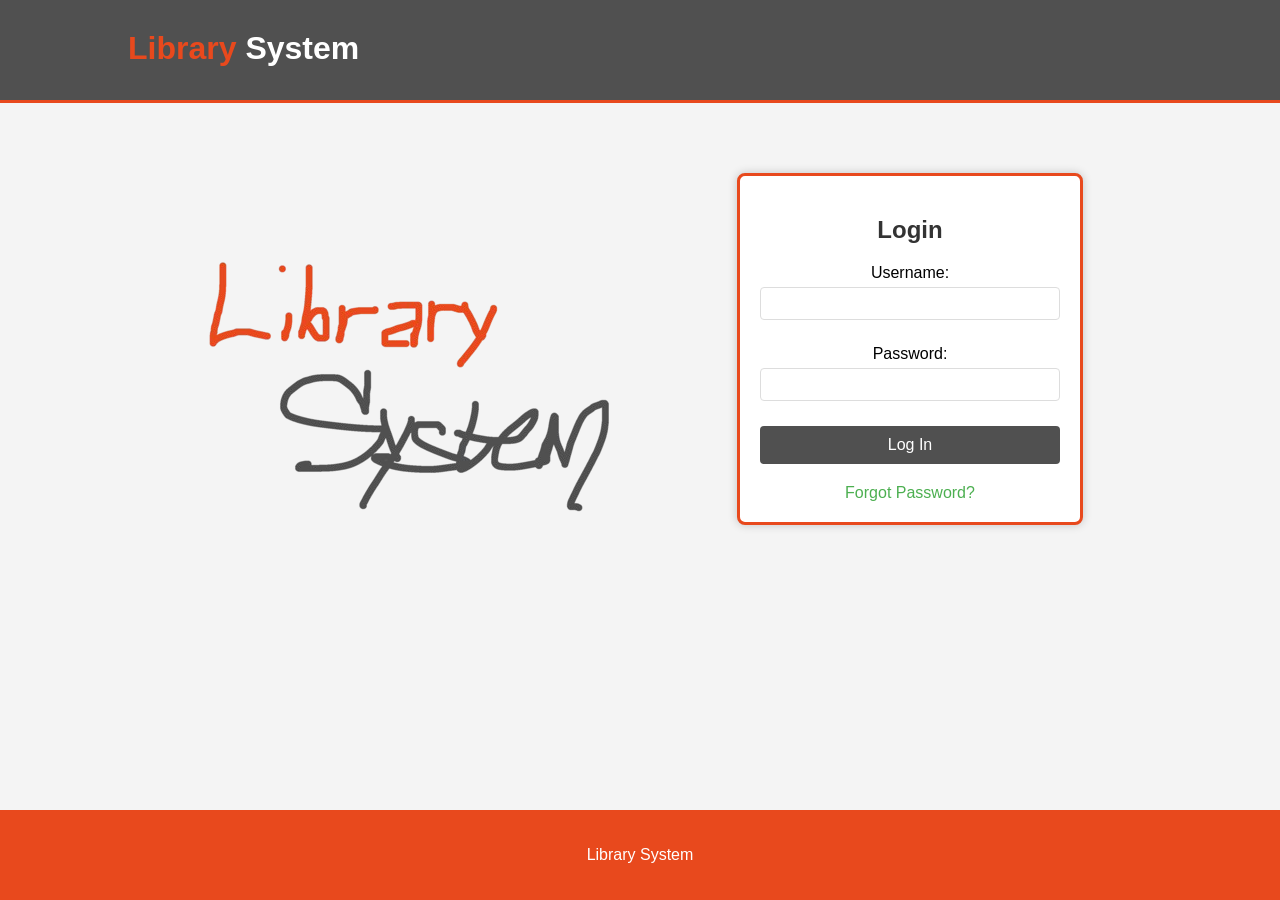
<file: ITE1-Project/remove-a-book.html>
<!DOCTYPE html>
<html lang="en">
<head>
    <meta charset="UTF-8">
    <meta name="viewport" content="width=device-width, initial-scale=1.0">
    <link rel="stylesheet" href="kainis.css">
    <title>Library System - Books</title>
    <style>
        #book-gallery-container {
            padding: 40px 20px;
            max-width: 1200px;
            margin: 0 auto;
        }
        #search-container {
            text-align: center;
            margin-bottom: 30px;
        }
        #book-search {
            width: 80%;
            max-width: 500px;
            padding: 10px 15px;
            border: 2px solid #ccc;
            border-radius: 20px;
            font-size: 16px;
            outline: none;
            transition: border-color 0.3s;
        }
        #book-search:focus {
            border-color: #e8491d;
        }
        .book-grid {
            display: grid;
            grid-template-columns: repeat(auto-fit, minmax(150px, 1fr));
            gap: 25px;
            justify-items: center;
        }
        .book-item {
            cursor: pointer;
            overflow: hidden;
            border-radius: 8px;
            transition: transform 0.2s, box-shadow 0.2s;
            text-align: center;
            max-width: 100%;
        }
        .book-item:hover {
            transform: translateY(-5px);
            box-shadow: 0 10px 20px rgba(0, 0, 0, 0.2);
        }
        .book-item img {
            width: 100%;
            height: 250px;
            object-fit: cover;
            border-radius: 6px;
            border: 1px solid #ddd;
        }
        .book-item p {
            font-size: 14px;
            font-weight: bold;
            color: #333;
            margin-top: 10px;
            white-space: nowrap;
            overflow: hidden;
            text-overflow: ellipsis;
            padding: 0 5px;
        }
        .modal {
            display: none;
            position: fixed; 
            z-index: 1000;
            left: 0;
            top: 0;
            width: 100%; 
            height: 100%; 
            overflow: auto; 
            background-color: rgba(0,0,0,0.7);
            padding-top: 50px;
            align-items: center;
            justify-content: center;
        }
        .modal-content {
            background-color: #fefefe;
            margin: auto;
            padding: 30px;
            border-radius: 10px;
            width: 90%; 
            max-width: 600px;
            position: relative;
            box-shadow: 0 4px 8px 0 rgba(0,0,0,0.2), 0 6px 20px 0 rgba(0,0,0,0.19);
            display: flex;
            flex-direction: column;
            align-items: center;
            max-height: 90vh; 
            overflow-y: auto; 
        }
        .modal-content h2 {
            color: #e8491d;
            margin-top: 0;
            margin-bottom: 20px;
        }
        .details-grid {
            display: grid;
            grid-template-columns: 1fr 2fr;
            gap: 10px;
            width: 100%;
            max-width: 400px;
            text-align: left;
            margin-bottom: 20px;
        }
        .details-grid strong {
            color: #505050;
        }
        #modal-image {
            max-width: 100%;
            max-height: 300px;
            margin: 20px 0;
            border-radius: 5px;
            object-fit: cover;
            border: 1px solid #ddd;
        }
        .close-button {
            color: #aaa;
            position: absolute;
            top: 10px;
            right: 20px;
            font-size: 30px;
            font-weight: bold;
        }
        .close-button:hover,
        .close-button:focus {
            color: #e8491d;
            text-decoration: none;
            cursor: pointer;
        }
        .borrow-btn {
            background-color: #e8491d;
            color: white;
            border: none;
            padding: 12px 25px;
            text-align: center;
            text-decoration: none;
            display: inline-block;
            font-size: 16px;
            border-radius: 5px;
            cursor: pointer;
            transition: background-color 0.3s;
        }
        .borrow-btn:hover {
            background-color: #c43c16;
        }
        #no-books-message {
            display: none;
            padding: 15px;
            margin-top: 20px;
            border: 1px solid #ffcc00;
            background-color: #fff9e6;
            color: #856404;
            border-radius: 5px;
            text-align: center;
            width: 80%;
            max-width: 500px;
            margin: 20px auto;
            font-weight: 500;
        }
        @media(max-width: 768px){
            header #branding,
            header nav,
            header nav li {
                float: none;
                text-align: center;
                width: 100%;
                grid-template-columns: 1fr;
            }
            header nav ul {
                display: grid;
                gap: 10px;
                grid-template-columns: 1fr 1fr;
            }
            .overview {
                flex-direction: column;
                align-items: center;
                width: 100%;
            }
            .overview-card {
                width: 80%;
            }
         }  
        
    </style>
</head>
<body>
    <header>
        <div class="container">
            <div id="branding">
                <h1><span class="highlight">Library</span> System</h1>
            </div>
            <nav>
                <ul>
                    <li><a href="Dashboard.html">Dashboard</a></li>
                    <li class="current"><a href="Admin-books.html">Manage Books</a>
                    <li><a href="manageborrower.html">Manage Borrowers</a></li>
                    <li><a href="report.html">Make Report</a></li>
                    <li><a href="home.html">Log out</a></li>
                   
                </ul>
            </nav>
        </div>
    </header>
    <section id="book-gallery-container">
        <h1 style="text-align: center; color: #333; margin-bottom: 15px;">Available Books</h1>
        <div id="search-container">
            <input type="text" id="book-search" placeholder="Search by title, author, or genre..." aria-label="Search Books">
        </div>
        <div id="no-books-message"></div>
        <div class="book-grid" id="book-grid">
        </div>
    </section>
    <div id="book-details-modal" class="modal">
        <div class="modal-content">
            <span class="close-button">&times;</span>
            <div id="current-book-data" data-id="" style="display:none;"></div>
            <h2>Book Details</h2>
            <img id="modal-image" src="" alt="Book Cover" />
            <div class="details-grid">
                <strong>Title:</strong> <span id="modal-title"></span>
                <strong>Language:</strong> <span id="modal-language"></span>
                <strong>Author:</strong> <span id="modal-author"></span>
                <strong>Genre:</strong> <span id="modal-genre"></span>
                <strong>Date of Release:</strong> <span id="modal-release-date"></span>
                <strong>Price:</strong> <span id="modal-price"></span> 
                <strong>Summary:</strong> <span id="modal-summary"></span>
            </div>
            <button class="borrow-btn" id="borrow-button">Remove</button>
        </div>
    </div>
    <script>
        const firstName = localStorage.getItem('firstName');
        if (!firstName) {
            window.location.href = 'home.html';
        }

        const booksData = [
            { 
                id: 1, 
                 title: 'The Secret of Secrets: A Novel', 
                  language: 'English',
                   author: 'Dan Brown', 
                    genre: 'Fiction / Thrillers / Suspense', 
                    releaseDate: 'Sep 9, 2025', 
                     price: 150, 
                      imageUrl: 'Bookspng/1.jpg',
                       summary: 'Robert Langdon, esteemed professor of symbology, travels to Prague to attend a groundbreaking lecture by Katherine Solomon—a prominent noetic scientist with whom he has recently begun a relationship. Katherine is on the verge of publishing an explosive book that contains startling discoveries about the nature of human consciousness and threatens to disrupt centuries of established belief. But a brutal murder catapults the trip into chaos, and Katherine suddenly disappears along with her manuscript. Langdon finds himself targeted by a powerful organization and hunted by a chilling assailant sprung from Prague’s most ancient mythology. As the plot expands into London and New York, Langdon desperately searches for Katherine . . . and for answers. In a thrilling race through the dual worlds of futuristic science and mystical lore, he uncovers a shocking truth about a secret project that will forever change the way we think about the human mind.' 
            },
            { id: 2,
                 title: 'The Weakest Tamer Began a Journey to Pick Up Trash (Light Novel)',
                 language: 'English',
                  author: 'Honobonoru500',
                   genre: 'Comics & Graphic Novels / Manga / Light Novel',
                    releaseDate: 'Oct 30, 2025',
                     price: 100,
                      imageUrl: 'Bookspng/2.jpg',
                      summary: 'Determined to save Marya from the clutches of the church, Ivy and her party flee from the village with her. Along the way, they have a joyful reunion with Ciel, who has brought the members of Zephyr to join them! With these strong adventurers by their side, they take advantage of their time out in the wild to go on a loot-collecting journey in caves along the way. But when they decide to settle down in one of the caves, theyre found yet again! Will Ivy and her friends ever be able to leave the church in the dust...or are they doomed to run forever?'
            },
            { id: 3,
                 title: 'Amazing Spider-Man: Learning To Crawl',
                 language: 'English',
                  author: 'Dan Slott',
                   genre: 'Comics & Graphic Novels / Superheroes',
                   releaseDate: 'Nov 26, 2014',
                    price: 200,
                     imageUrl: 'Bookspng/3.jpg',
                     summary: 'Collects Amazing Spider-Man #1.1-1.5, 1 (.1 story).ÿ' 
            },
            { id: 4,
                 title: 'Dark Psychology And Manipulation: Exploring the Depths of Dark Psychology and Revealing Hidden Manipulative Tactics',
                 language: 'English',
                  author: 'Harry Bolton',
                   genre: 'Body, Mind & Spirit / Inspiration & Personal Growth',
                    releaseDate: 'Feb 3, 2024',
                     price: 100.00, 
                     imageUrl: 'Bookspng/4.jpg', 
                     summary: 'In Harry Boltons masterful sixth volume, "Dark Psychology and Manipulation: Exploring the Depths of Dark Psychology and Revealing Hidden Manipulative Tactics," the author introduces us to a dark and complex psychological world, where the nuances of manipulation are intertwined with depth of the human mind. Bolton, with his usual mastery, guides us through an acute examination of the hidden strategies that those who master the art of manipulation use to influence others'
            },
            { id: 5, 
                title: 'KJV, Know The Word Study Bible, Red Letter: Gain a greater understanding of the Bible book by book, verse by verse, or topic by topic', 
                language: 'English', 
                author: 'Thomas Nelson', 
                genre: 'Bibles / King James Version / Study', 
                releaseDate: 'Sep 12, 2017', 
                price: 180.25, 
                imageUrl: 'Bookspng/5.jpg', 
                summary: 'The KJV Know the Word Study Bible offers three easy ways to begin studying Scripture and helps individuals transition from being a casual reader of the Bible to becoming a regular student of the Bible. You can choose to study the Bible book-by-book, verse-by-verse, or topic-by-topic; each path offers powerful insights that will help you develop a daily routine of Bible study. The book-by-book series of notes leads you through the main points of each book of the Bible. The verse-by-verse notes help you to dig deeper into God’s Word. The topic-by-topic articles, which cover 21 theological topics, guide you through a series of insightful notes and give you a thorough biblical understanding of each topic. With the beautiful and timeless text of the KJV translation, the KJV Know the Word Study Bible offers you choices of how to study Scripture and grow in your relationship with Christ.' 
            },
            { id: 6, 
                title: 'The 48 Laws of Power', 
                language: 'English', 
                author: 'Robert Greene', 
                genre: 'Business & Economics / Leadership', 
                releaseDate: 'Sep 1, 2000', 
                price: 199.50, 
                imageUrl: 'Bookspng/6.jpg', 
                summary: ' Amoral, cunning, ruthless, and instructive, this multi-million-copy New York Times bestseller is the definitive manual for anyone interested in gaining, observing, or defending against ultimate control – from the author of The Laws of Human Nature ' 
            },
            { id: 7, 
                title: 'Wolverine by Greg Rucka: Enemy of the State', 
                language: 'English', 
                author: 'Mark Milar', 
                genre: 'Comics & Graphic Novels / Superheroes', 
                releaseDate: 'Jun 25, 2008', 
                price: 200.00, 
                imageUrl: 'Bookspng/7.jpg', 
                summary: ' The complete epic, available for the first time in softcover! Brainwashed by the ninjas of the Hand, Wolverine slices and dices his way through foes and friends alike, ultimately resulting in the death of an X-Man! Captured and reprogrammed, Wolverine is sent against his former masters - but amid an orgy of death and destruction, is even the fiercest mutant alive a match for the dadly stare of the Gorgon?! Collecting Wolverine #20-32.' 
            },
            { id: 8, 
                title: 'Alchemised', 
                language: 'English', 
                author: 'SenLinYu', 
                genre: 'Fiction / Fantasy / Dark Fantasy', 
                releaseDate: 'Sep 23, 2025', 
                price: 166.99, 
                imageUrl: 'Bookspng/8.jpg', 
                summary: ' In this riveting dark fantasy debut, a woman with missing memories fights to survive a war-torn world of necromancy and alchemy—and the man tasked with unearthing the deepest secrets of her past. ' 
            },
            { id: 9, 
                title: 'Grit: The Power of Passion and Perseverance', 
                language: 'English', 
                author: 'Angela Duckworth', 
                genre: 'Psychology / Education / Motivation', 
                releaseDate: 'May 3, 2016', 
                price: 120.00, 
                imageUrl: 'Bookspng/9.jpg', 
                summary: 'In this instant New York Times bestseller, Angela Duckworth shows anyone striving to succeed that the secret to outstanding achievement is not talent, but a special blend of passion and persistence she calls “grit.”' 
            },
            { id: 10, 
                title: 'The Alchemist: A Fable About Following Your Dream', 
                language: 'English', 
                author: 'Paulo Coelho', 
                genre: 'Fiction / Inspirational', 
                releaseDate: 'Apr 15, 1993', 
                price: 150.00, 
                imageUrl: 'Bookspng/10.jpg', 
                summary: 'Paulo Coelho’s enchanting novel has inspired a devoted following around the world. This story, dazzling in its powerful simplicity and soul-stirring wisdom, is about an Andalusian shepherd boy named Santiago who travels from his homeland in Spain to the Egyptian desert in search of a treasure buried near the Pyramids. ' 
            },
            { id: 11, 
                title: 'Rich Dad Poor Dad', 
                language: 'English', 
                author: 'Robert T. Kiyosaki', 
                genre: 'Business & Economics / Personal Finance', 
                releaseDate: 'Apr 1, 2017', 
                price: 180.25, 
                imageUrl: 'Bookspng/11.jpg', 
                summary: 'It challenges the way you think about money. It provides a blueprint for financial success.' 
            },
            { id: 12, 
                title: 'The Great Gatsby', 
                language: 'English', 
                author: 'F. Scott Fitzgerald', 
                genre: 'Classics / American Literature', 
                releaseDate: 'Apr 10, 1925', 
                price: 199.50, 
                imageUrl: 'Bookspng/12.jpg', 
                summary: 'The story of the mysteriously wealthy Jay Gatsby and his love for the beautiful Daisy Buchanan, of lavish parties on Long Island at a time when The New York Times noted "gin was the national drink and sex the national obsession," it is a story of America during the roaring twenties.' 
            },
            { id: 13, 
                title: 'Atomic Habits: An Easy & Proven Way to Build Good Habits & Break Bad Ones', 
                language: 'English', 
                author: 'James Clear', 
                genre: 'Self-Help / Personal Development', 
                releaseDate: 'Oct 16, 2018', 
                price: 200.00, 
                imageUrl: 'Bookspng/13.jpg', 
                summary: 'An easy-to-read book that offers a practical framework for building better habits every day.' 
            },
            { id: 14, 
                title: 'The Silent Patient', 
                language: 'English', 
                author: 'Alex Michaelides', 
                genre: 'Fiction / Thrillers / Psychological', 
                releaseDate: 'Feb 5, 2019', 
                price: 166.99, 
                imageUrl: 'Bookspng/14.jpg', 
                summary: 'A startling psychological thriller about a woman’s act of violence against her husband—and the psychotherapist determined to uncover the truth behind it.' 
            },
            { id: 15, 
                title: 'Sapiens: A Brief History of Humankind', 
                language: 'English', 
                author: 'Yuval Noah Harari', 
                genre: 'History / World', 
                releaseDate: 'Feb 10, 2015', 
                price: 120.00, 
                imageUrl: 'Bookspng/15.jpg', 
                summary: 'Dr. Yuval Noah Harari spans the whole of human history, from the very first humans to walk the earth to the radical—and sometimes devastating—breakthroughs of the Cognitive, Agricultural, and Scientific Revolutions.' 
            },
            { id: 16, 
                title: 'Where the Crawdads Sing', 
                language: 'English', 
                author: 'Delia Owens', 
                genre: 'Fiction / Literary', 
                releaseDate: 'Aug 14, 2018', 
                price: 150.00, 
                imageUrl: 'Bookspng/16.jpg', 
                summary: 'A coming-of-age story that is also a gorgeous ode to the natural world, a heartbreaking love story, and a surprising murder mystery.' 
            },
            { 
                id: 17, 
                title: 'The Chronicles of Narnia: The Lion, the Witch, and the Wardrobe', 
                language: 'English', 
                author: 'C.S. Lewis', 
                genre: 'Fantasy / Children\'s', 
                releaseDate: 'Oct 16, 1950', 
                price: 299.75, 
                imageUrl: 'Bookspng/17.jpg', 
                summary: 'Four siblings discover the magical world of Narnia through a wardrobe.' 
            },
            { 
                id: 18, 
                title: 'Percy Jackson & the Olympians: The Lightning Thief', 
                language: 'English', 
                author: 'Rick Riordan', 
                genre: 'Fantasy / Young Adult', 
                releaseDate: 'Jul 1, 2005', 
                price: 200.75, 
                imageUrl: 'Bookspng/18.jpg', 
                summary: 'Percy Jackson discovers he is a demigod and embarks on a quest to prevent a war among the gods.' 
            },
            { 
                id: 19, 
                title: 'To Kill a Mockingbird', 
                language: 'English', 
                author: 'Harper Lee', 
                genre: 'Classics / Southern Literature', 
                releaseDate: 'Jul 11, 1960', 
                price: 99.15, 
                imageUrl: 'Bookspng/19.jpg', 
                summary: 'A story of racial injustice and the loss of innocence in the American South.' 
            },
            { 
                id: 20, 
                title: 'The Hobbit', 
                language: 'English', 
                author: 'J.R.R. Tolkien', 
                genre: 'Fantasy / Adventure', 
                releaseDate: 'Sep 21, 1937', 
                price: 341.78, 
                imageUrl: 'Bookspng/20.jpg', 
                summary: 'Bilbo Baggins is whisked away from his comfortable life to journey with a company of dwarves to reclaim their treasure from the dragon Smaug.' 
            }
        ];
        
        const bookGrid = document.getElementById('book-grid');
         const modal = document.getElementById('book-details-modal');
          const closeButton = document.querySelector('.close-button');
           const searchInput = document.getElementById('book-search');
            const noBooksMessage = document.getElementById('no-books-message');
             const currentBookData = document.getElementById('current-book-data');
              const borrowButton = document.getElementById('borrow-button');
               const loggedInUser = localStorage.getItem('firstName');

        function loadBorrowingTransactions() {
            const transactions = localStorage.getItem('borrowingTransactions');
            return transactions ? JSON.parse(transactions) : [];
        }

        function createBookItem(book) {
            const bookItem = document.createElement('div');
             bookItem.className = 'book-item';
              bookItem.dataset.id = book.id;
               bookItem.innerHTML = `
                <img src="${book.imageUrl}" alt="${book.title} Cover" />
                <p>${book.title}</p>
            `;
            bookItem.addEventListener('click', () => showBookDetails(book));
            return bookItem;
        }

        function renderBooks(filteredBooks) {
            bookGrid.innerHTML = '';
            if (filteredBooks.length === 0) {
                noBooksMessage.style.display = 'block';
                noBooksMessage.innerHTML = '<strong>No books found.</strong> Try a different search term or check back later.';
            } else {
                noBooksMessage.style.display = 'none';
                filteredBooks.forEach(book => {
                    bookGrid.appendChild(createBookItem(book));
                });
            }
        }

        function showBookDetails(book) {
            document.getElementById('modal-image').src = book.imageUrl;
            document.getElementById('modal-title').textContent = book.title;
            document.getElementById('modal-language').textContent = book.language;
            document.getElementById('modal-author').textContent = book.author;
            document.getElementById('modal-genre').textContent = book.genre;
            document.getElementById('modal-release-date').textContent = book.releaseDate;
        
            document.getElementById('modal-price').textContent = '';
            document.getElementById('modal-summary').textContent = book.summary;
            currentBookData.dataset.id = book.id;
            currentBookData.dataset.title = book.title;
            modal.style.display = 'flex';
            
            borrowButton.textContent = 'Remove';
            borrowButton.onclick = function() {
                removeBookById(book.id);
                closeModal();
            };
        }

        function closeModal() {
            modal.style.display = 'none';
        }

        function removeBookById(bookId) {
            const idx = booksData.findIndex(b => b.id === bookId);
            if (idx !== -1) {
                booksData.splice(idx, 1);
                renderBooks(booksData);
                alert('Book removed.');
            }
        }

        closeButton.addEventListener('click', closeModal);

        window.addEventListener('click', (event) => {
            if (event.target === modal) {
                closeModal();
            }
        });

        document.addEventListener('keydown', (event) => {
            if (event.key === 'Escape' && modal.style.display === 'flex') {
                closeModal();
            }
        });
        
        searchInput.addEventListener('input', (e) => {
            const searchTerm = e.target.value.toLowerCase();
              const filteredBooks = booksData.filter(book => 
                  book.title.toLowerCase().includes(searchTerm) ||
                    book.author.toLowerCase().includes(searchTerm) ||
                      book.genre.toLowerCase().includes(searchTerm)
            );
            renderBooks(filteredBooks);
        });

        document.addEventListener('DOMContentLoaded', () => {
            renderBooks(booksData);
        });

    </script>
</body>
</html>
</file>
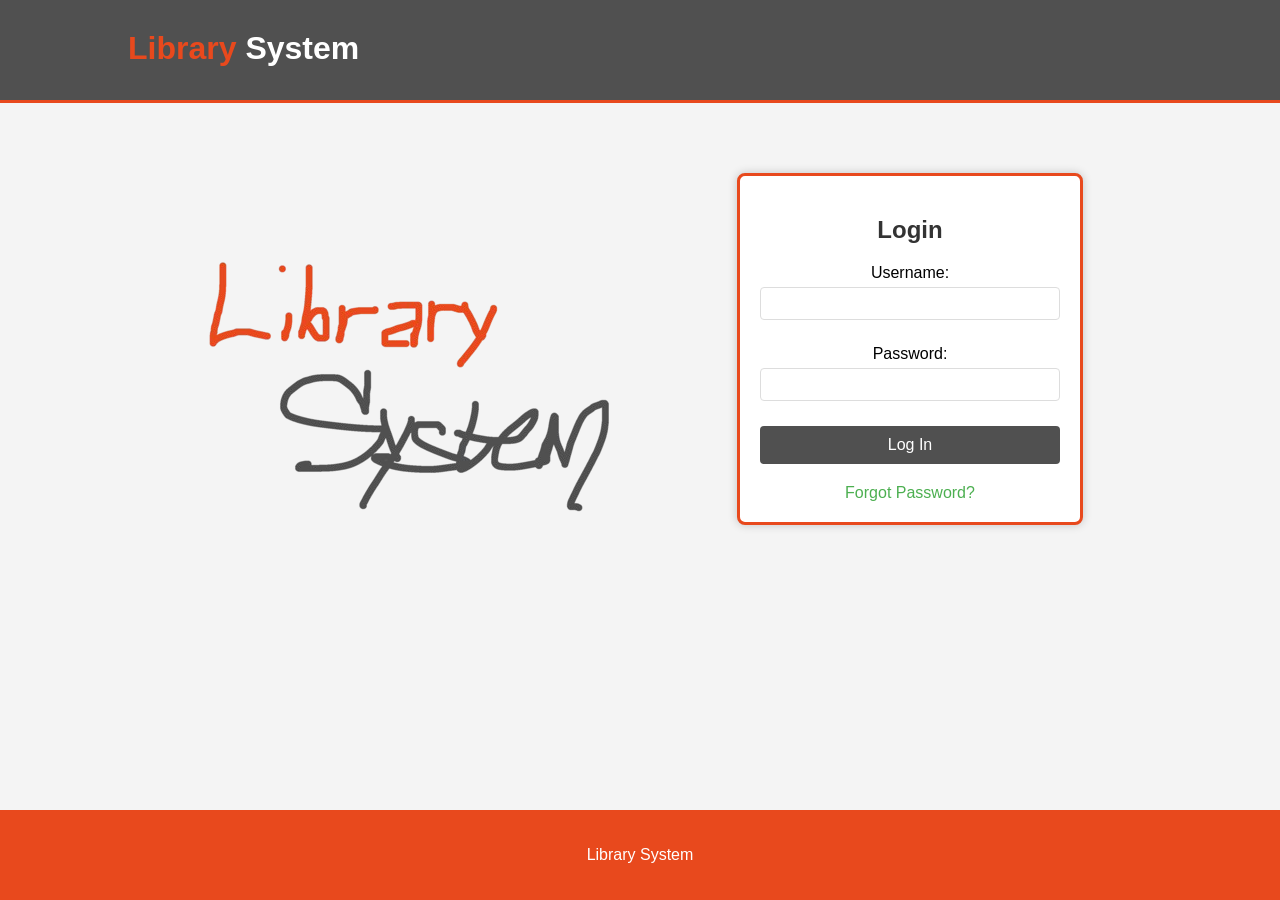
<file: ITE1-Project/report.html>
<!DOCTYPE html>
<html lang="en">
<head>
    <meta charset="UTF-8">
    <meta name="viewport" content="width=device-width, initial-scale=1.0">
    <link rel="stylesheet" href="kainis.css">
    <title>Library System - Reports</title>
    <style>
        
        #branding h1 { margin: 0; }
        .highlight { color: #e8491d; font-weight: bold; }
        #report-section {
            padding: 40px 20px;
            max-width: 1200px;
            margin: 0 auto;
        }
        .report-box {
            background: #fff;
            padding: 20px;
            margin-bottom: 30px;
            border-radius: 8px;
            box-shadow: 0 4px 8px rgba(0,0,0,0.1);
        }
        .report-box h2 {
            color: #333;
            border-bottom: 2px solid #e8491d;
            padding-bottom: 10px;
            margin-bottom: 15px;
        }
        .report-table {
            width: 100%;
            border-collapse: collapse;
            margin-top: 10px;
            font-size: 14px;
        }
        .report-table th, .report-table td {
            border: 1px solid #ddd;
            padding: 12px 8px;
            text-align: left;
        }
        .report-table th {
            background-color: #f8f8f8;
            color: #333;
            font-weight: bold;
        }
        .report-table tr:nth-child(even) {
            background-color: #f9f9f9;
        }
        .report-table tbody tr:hover {
            background-color: #f1f1f1;
        }
        .no-data {
            text-align: center;
            padding: 20px;
            color: #777;
            font-style: italic;
        }
    </style>
</head>
<body>
    <header>
        <div class="container">
            <div id="branding">
                <h1><span class="highlight">Library</span> System</h1>
            </div>
            <nav>
                <ul>
                    <li><a href="Dashboard.html">Dashboard</a></li>
                    <li><a href="managebook.html">Manage Books</a>
                    <li><a href="manageborrower.html">Manage Borrowers</a></li>
                    <li class="current" ><a href="report.html">Make Report</a></li>
                    <li><a href="home.html" id="logout-link">Log out</a></li>

                </ul>
            </nav>
        </div>
    </header>
    <section id="report-section">
        <h1 style="text-align: center; color: #333; margin-bottom: 30px;">Library Reports</h1>
        <div class="report-box" id="submit-report-box">
            <h2>Submit a Report</h2>
            <form id="report-form" style="margin-bottom:20px;">
                <label for="report-type" style="font-weight:bold;">Report Type:</label>
                <select id="report-type" required style="width:100%;padding:8px;margin-bottom:10px;border-radius:4px;border:1px solid #ccc;">
                    <option value="">Select Type</option>
                    <option value="inventory">Book Inventory (Usage)</option>
                    <option value="financial">Borrowing Transaction (Financial)</option>
                    <option value="damages">Damages</option>
                </select>
                <input type="text" id="report-title" placeholder="Book Title (if applicable)" style="width:100%;padding:8px;margin-bottom:10px;border-radius:4px;border:1px solid #ccc;">
                <textarea id="report-status" placeholder="Status / What are the problems" required style="width:100%;padding:8px;margin-bottom:10px;border-radius:4px;border:1px solid #ccc;min-height:80px;"></textarea>
                <button type="submit" style="background:#e8491d;color:#fff;padding:10px 20px;border:none;border-radius:4px;cursor:pointer;">Submit Report</button>
            </form>
            <div id="report-submit-msg" style="color:#388e3c;font-weight:bold;"></div>
        </div>
        <div class="report-box" id="all-reports-table">
            <h2>Submitted Reports</h2>
            <table class="report-table">
                <thead>
                    <tr>
                        <th>ID</th>
                        <th>Type</th>
                        <th>Book Title</th>
                        <th>Status / Problems</th>
                        <th>Date/Time</th>
                    </tr>
                </thead>
                <tbody id="all-reports-body"></tbody>
            </table>
        </div>
    </section>

    <script>
        const firstName = localStorage.getItem('firstName');
        const userGreeting = document.getElementById('user-greeting');
        const logoutLink = document.getElementById('logout-link');
        if (!firstName) {
            window.location.href = 'home.html';
        } else {
            userGreeting.textContent = `Welcome, ${firstName.charAt(0).toUpperCase() + firstName.slice(1)}!`;
        }
        logoutLink.addEventListener('click', (e) => {
            e.preventDefault();
            localStorage.removeItem('firstName');
            localStorage.removeItem('role');
            window.location.href = 'home.html';
        });

        function loadBorrowingTransactions() {
            const transactions = localStorage.getItem('borrowingTransactions');
            return transactions ? JSON.parse(transactions) : [];
        }

        function renderBookInventoryReport() {
            const tbody = document.getElementById('book-inventory-body');
            tbody.innerHTML = '';

            if (booksData.length === 0) {
                const row = tbody.insertRow();
                 const cell = row.insertCell();
                  cell.colSpan = 5;
                  cell.textContent = 'No books in inventory.';
                  cell.style.textAlign = 'center';
                return;
            }

            booksData.forEach(book => {
                const row = tbody.insertRow();
                 row.insertCell().textContent = book.id;
                  row.insertCell().textContent = book.title;
                   row.insertCell().textContent = book.author;
                  row.insertCell().textContent = book.genre;
                row.insertCell().textContent = `₱ ${parseFloat(book.price).toFixed(2)}`;
            });
        }

        function renderFinancialReport() {
            const tbody = document.getElementById('transaction-history-body');
             const summaryDiv = document.getElementById('financial-summary');
            tbody.innerHTML = '';
            
            const transactions = loadBorrowingTransactions();

            if (transactions.length === 0) {
                 const row = tbody.insertRow();
                  const cell = row.insertCell();
                  cell.colSpan = 5;
                  cell.textContent = 'No borrowing transactions recorded.';
                 cell.style.textAlign = 'center';
                summaryDiv.textContent = 'Total Transactions: 0 | Total Estimated Revenue: ₱ 0.00';
                return;
            }

            let totalRevenue = 0;
            transactions.sort((a, b) => b.timestamp - a.timestamp);

            transactions.forEach(transaction => {
                const row = tbody.insertRow();
                 const date = new Date(transaction.timestamp).toLocaleString();
                const price = parseFloat(transaction.price || 0); 

                row.insertCell().textContent = transaction.id;
                   row.insertCell().textContent = transaction.bookTitle;
                     row.insertCell().textContent = transaction.status;
                   row.insertCell().textContent = `₱ ${price.toFixed(2)}`;
                row.insertCell().textContent = date;
                
                if (transaction.status === 'Borrowing') {
                    totalRevenue += price; 
                }
            });

            summaryDiv.innerHTML = `
                <p><strong>Total Transactions:</strong> ${transactions.length}</p>
                <p><strong>Total Borrowing Value (Estimated Revenue):</strong> ₱ ${totalRevenue.toFixed(2)}</p>
            `;
        }
        
        function saveUnifiedReport(report) {
            let reports = JSON.parse(localStorage.getItem('unifiedReports') || '[]');
            reports.unshift(report);
            localStorage.setItem('unifiedReports', JSON.stringify(reports));
        }

        document.getElementById('report-form').onsubmit = function(e) {
            e.preventDefault();
            const type = document.getElementById('report-type').value;
            const title = document.getElementById('report-title').value.trim();
            const status = document.getElementById('report-status').value.trim();
            if (!type || !status) return;
            const report = {
                id: Date.now(),
                type,
                title,
                status,
                date: new Date().toLocaleString()
            };
            saveUnifiedReport(report);
            document.getElementById('report-submit-msg').textContent = 'Report submitted!';
            document.getElementById('report-form').reset();
            renderAllReports();
            setTimeout(() => { document.getElementById('report-submit-msg').textContent = ''; }, 2000);
        };

        function renderAllReports() {
            const tbody = document.getElementById('all-reports-body');
            let reports = JSON.parse(localStorage.getItem('unifiedReports') || '[]');
            tbody.innerHTML = '';
            if (reports.length === 0) {
                const row = tbody.insertRow();
                const cell = row.insertCell();
                cell.colSpan = 5;
                cell.textContent = 'No reports submitted.';
                cell.style.textAlign = 'center';
                return;
            }
            reports.forEach(r => {
                const row = tbody.insertRow();
                row.insertCell().textContent = r.id;
                row.insertCell().textContent = r.type;
                row.insertCell().textContent = r.title;
                row.insertCell().textContent = r.status;
                row.insertCell().textContent = r.date;
            });
        }

        document.addEventListener('DOMContentLoaded', () => {
            renderAllReports();
        });
        if (!firstName) {
            window.location.href = 'home.html';
        } else if (userGreeting) {
            userGreeting.textContent = `Welcome, ${firstName.charAt(0).toUpperCase() + firstName.slice(1)}!`;
        }
        logoutLink.addEventListener('click', (e) => {
            e.preventDefault();
            localStorage.removeItem('firstName');
            localStorage.removeItem('role');
            window.location.href = 'home.html';
        });

        function saveUnifiedReport(report) {
            let reports = JSON.parse(localStorage.getItem('unifiedReports') || '[]');
            reports.unshift(report);
            localStorage.setItem('unifiedReports', JSON.stringify(reports));
        }

        function renderAllReports() {
            const tbody = document.getElementById('all-reports-body');
            let reports = JSON.parse(localStorage.getItem('unifiedReports') || '[]');
            tbody.innerHTML = '';
            if (reports.length === 0) {
                const row = tbody.insertRow();
                const cell = row.insertCell();
                cell.colSpan = 5;
                cell.textContent = 'No reports submitted.';
                cell.style.textAlign = 'center';
                return;
            }
            reports.forEach(r => {
                const row = tbody.insertRow();
                row.insertCell().textContent = r.id;
                row.insertCell().textContent = r.type;
                row.insertCell().textContent = r.title;
                row.insertCell().textContent = r.status;
                row.insertCell().textContent = r.date;
            });
        }

        document.getElementById('report-form').addEventListener('submit', function(e) {
            e.preventDefault();
            const type = document.getElementById('report-type').value;
            const title = document.getElementById('report-title').value.trim();
            const status = document.getElementById('report-status').value.trim();
            if (!type || !status) return;
            const report = {
                id: Date.now(),
                type,
                title,
                status,
                date: new Date().toLocaleString()
            };
            saveUnifiedReport(report);
            document.getElementById('report-submit-msg').textContent = 'Report submitted!';
            this.reset();
            renderAllReports();
            setTimeout(() => { document.getElementById('report-submit-msg').textContent = ''; }, 2000);
        });

        document.addEventListener('DOMContentLoaded', () => {
            renderAllReports();
        });
    </script>
</body>
</html>
</file>
<file: ITE1-Project/kainis.css>
body {
    font-family: Arial, sans-serif;
    margin: 0;
    padding: 0;
    background-color: #f4f4f4;
    color: #333;
    min-height: 100vh;
    display: flex;
    flex-direction: column;
}


.container {
    width: 80%;
    margin: auto;
    overflow: hidden;
}


header {
    background: #505050;
    color: white;
    padding-top: 30px;
    min-height: 70px;
    border-bottom: #e8491d 3px solid;
}
header .container {
    display: flex;
    justify-content: space-between;
    align-items: center;
}

header #branding h1 {
    margin: 0;
}
header nav {
    margin-top: 10px;
}
header a {
    color: #fff;
    text-decoration: none;
    text-transform: uppercase;
    font-size: 16px;
}
header ul {
    padding: 0;
    margin: 0;
    list-style: none;
    display: flex;
    gap: 20px;
}
header li {
    display: inline;
}
header .highlight, header .current a {
    color: #e8491d;
    font-weight: bold;
}


#main {
    padding: 20px;
}


.dashboard-section, .chart, .book-box {
    background: #fff;
    padding: 20px;
    margin-bottom: 20px;
    border-radius: 5px;
    box-shadow: 0 2px 5px rgba(0, 0, 0, 0.1);
}



table {
    width: 100%;
    border-collapse: collapse;
    margin-bottom: 20px;
}
th, td {
    border: 1px solid #ddd;
    padding: 8px;
    text-align: left;
}
th {
    background-color: #505050;
    color: white;
}
tr:nth-child(even) {
    background-color: #f2f2f2;
}


form {
    margin-bottom: 20px;
}
input[type="text"],
input[type="number"],
input[type="email"],
input[type="password"],
select {
    width: 100%;
    padding: 8px;
    margin-bottom: 10px;
    border: 1px solid #ccc;
    border-radius: 4px;
}
button, .login-btn, .button_1 {
    background: #505050;
    color: #fff;
    border: none;
    padding: 10px 20px;
    border-radius: 4px;
    cursor: pointer;
    font-size: 16px;
}
button:hover, .login-btn:hover, .button_1:hover {
    background: #d13c13;
}


#newsletter {
    padding: 15px;
    color: #fff;
    background: #35424a;
}
#newsletter h1 {
    float: left;
}
#newsletter form {
    float: right;
    margin-top: 15px;
}
#newsletter input[type="email"] {
    padding: 4px;
    height: 25px;
    width: 250px;
}


.member {
    position: relative;
    margin-bottom: 20px;
    text-align: center;
    flex: 1;
}
.member img {
    width: 100px;
    height: 100px;
    border-radius: 50%;
    object-fit: cover;
    margin-bottom: 10px;
}
.member-name {
    cursor: pointer;
}
.member-details {
    display: none;
    position: absolute;
    top: 100%;
    left: 50%;
    transform: translateX(-50%);
    background-color: rgba(255, 255, 255, 0.9);
    padding: 10px;
    border: 1px solid #ccc;
    box-shadow: 0 2px 5px rgba(0, 0, 0, 0.2);
    z-index: 1;
    text-align: left;
    white-space: nowrap;
}
.member:hover .member-details {
    display: block;
}
.fave-quts {
    flex: 1;
    text-align: center;
    font-style: italic;
    color: #e8491d;
}


footer {
    width: 100%;
    background-color: #e8491d;
    color: #fff;
    text-align: center;
    padding: 20px 0;
    margin-top: auto;
}


@media(max-width: 768px) {
    .container {
        width: 95%;
        flex-direction: column;
    }
    header .container {
        flex-direction: column;
        align-items: flex-start;
    }
    .book-box {
        width: 100%;
        flex-direction: column;
        gap: 10px;
    }
    header #branding,
    header nav,
    header nav li {
          float: none;
         text-align: center;
         width: 100%;
         grid-template-columns: 1fr;
            }
            header nav ul {
                display: grid;
                gap: 10px;
                grid-template-columns: 1fr 1fr;
            }
}
</file>
